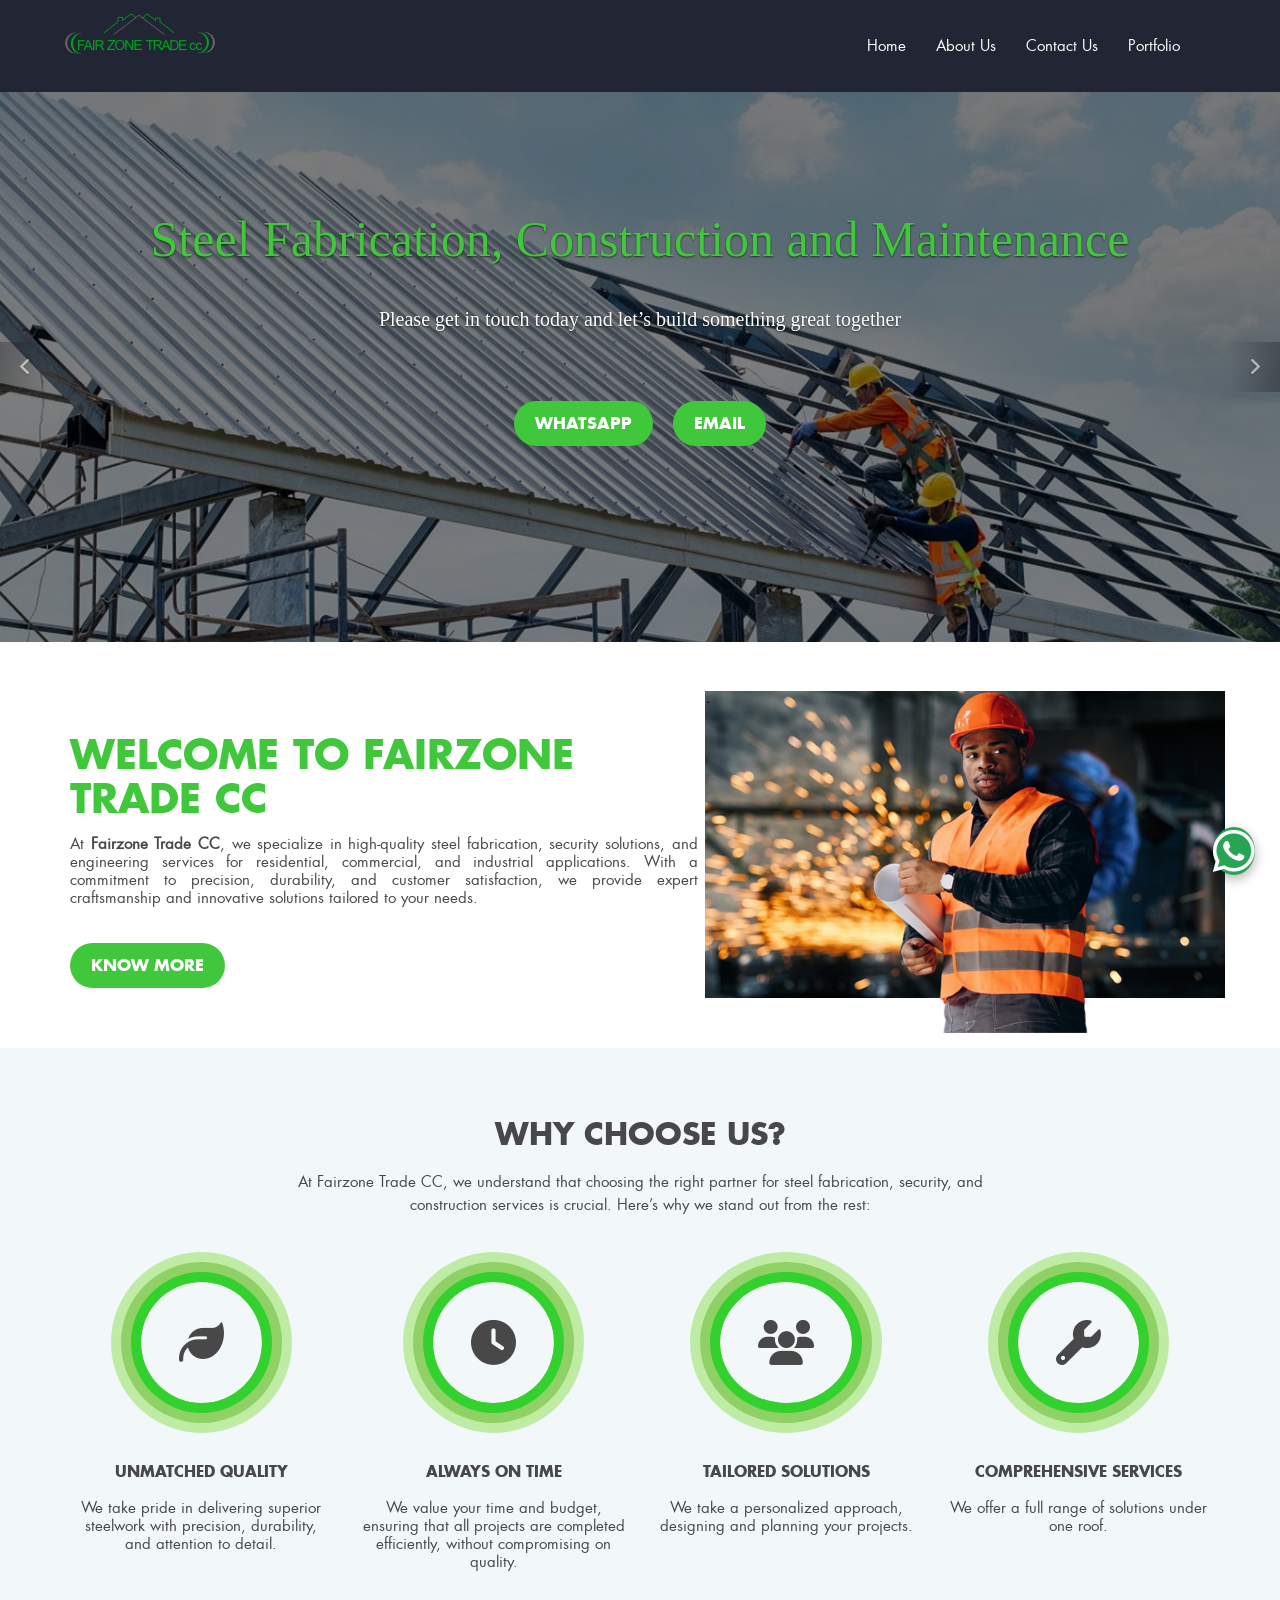
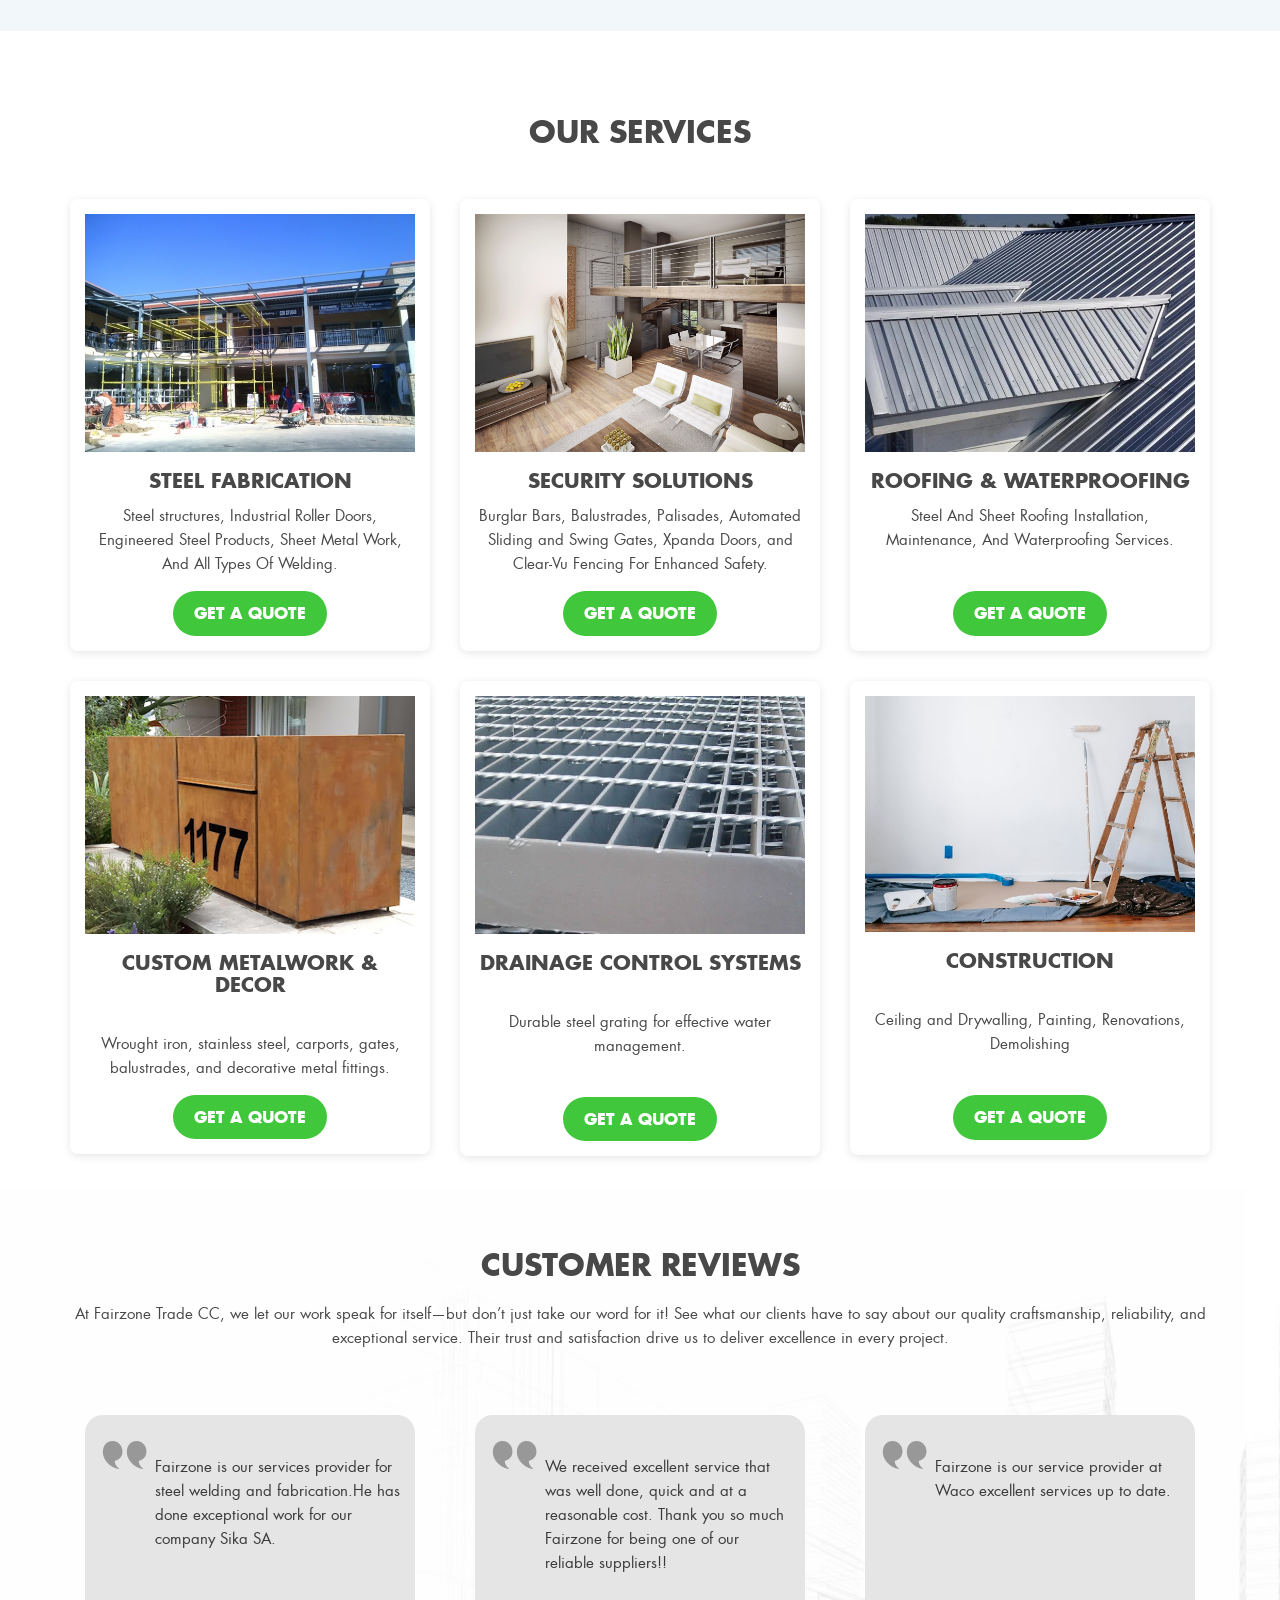
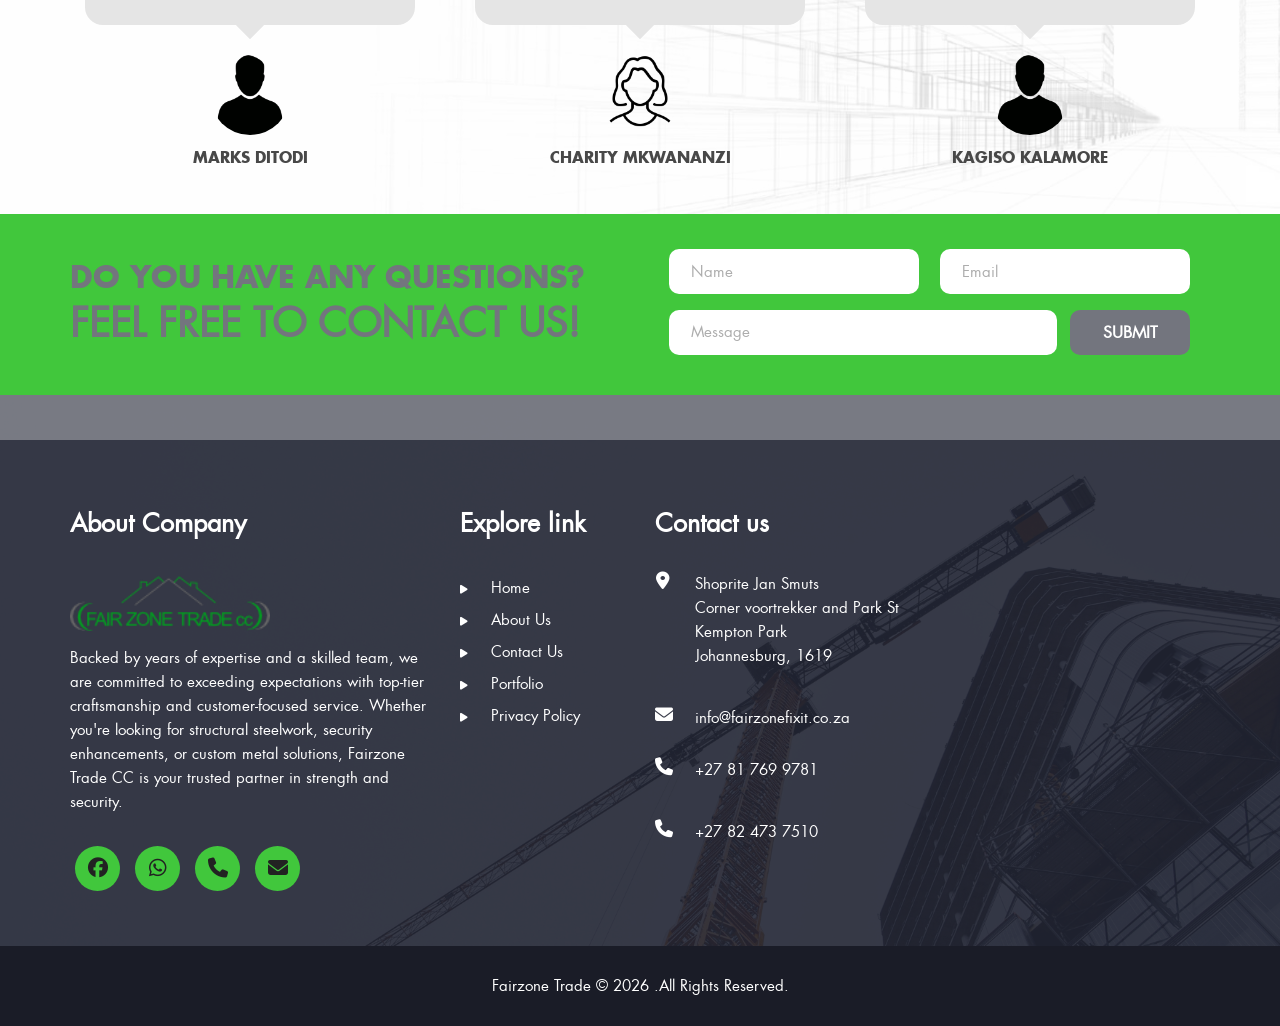
<file: index.html>
<!DOCTYPE html>
<!--[if IE 8]> <html lang="en" class="ie8"> <![endif]-->
<!--[if !IE]><!--> <html lang="en"> <!--<![endif]-->
    <head>
        <!-- Google tag (gtag.js) -->
        <script async src="https://www.googletagmanager.com/gtag/js?id=G-1426PDWDSW"></script>
        <script>
            window.dataLayer = window.dataLayer || [];
            function gtag(){dataLayer.push(arguments);}
            gtag('js', new Date());

            gtag('config', 'G-1426PDWDSW');
        </script>
        <meta charset="utf-8">
        <title>Fairzone Trade CC -- Home</title>
        <meta name="description" content="Fairzone Trade CC - Professional steel fabrication, security solutions, and construction services in Johannesburg. Expert metalwork, welding, and custom designs.">
        <meta name="keywords" content="steel fabrication, welding, security solutions, construction, gates, balustrades, Johannesburg">
        <!-- Mobile Specific Meta -->
        <meta name="viewport" content="width=device-width, initial-scale=1">
        <!-- Custom Fonts -->
        <link rel="stylesheet" href="custom-font/fonts.css" />
        <link rel="preload" as="font" href="custom-font/futuralt-book-webfont.woff" type="font/woff" crossorigin>
        <link rel="preload" as="font" href="custom-font/futuralt-bold-webfont.woff" type="font/woff" crossorigin>
        <!-- Bootstrap -->
        <link rel="stylesheet" href="css/bootstrap.min.css" />
        <!-- Font Awesome -->
        <link rel="stylesheet" href="https://cdnjs.cloudflare.com/ajax/libs/font-awesome/6.5.0/css/all.min.css">
        <!-- Bootsnav -->
        <link rel="stylesheet" href="css/bootsnav.css">
        <!-- Fancybox -->
        <link rel="stylesheet" type="text/css" href="css/jquery.fancybox.css?v=2.1.5" media="screen" />	
        <!-- Custom stylesheet -->
        <link rel="stylesheet" href="css/custom.css" />
        <!--[if lt IE 9]>
                <script src="http://html5shim.googlecode.com/svn/trunk/html5.js"></script>
        <![endif]-->
    </head>
    <body>

        <!-- Preloader -->

        <!-- <div id="loading">
            <div id="loading-center">
                <div id="loading-center-absolute">
                    <div class="object"></div>
                    <div class="object"></div>
                    <div class="object"></div>
                    <div class="object"></div>
                    <div class="object"></div>
                    <div class="object"></div>
                    <div class="object"></div>
                    <div class="object"></div>
                    <div class="object"></div>
                    <div class="object"></div>
                </div>
            </div>
        </div> -->

        <!--End off Preloader -->

        <!-- Header -->
        <header>

            <!-- Navbar -->
            <nav class="navbar bootsnav">

                <div class="container">
                    <!-- Header Navigation -->
                    <div class="navbar-header">
                        <button type="button" class="navbar-toggle" data-toggle="collapse" data-target="#navbar-menu">
                            <i class="fa fa-bars"></i>
                        </button>
                        <a class="navbar-brand" href=""><img class="logo" src="images/logo2.png" alt=""></a>
                    </div>
                    <!-- Navigation -->
                    <div class="collapse navbar-collapse" id="navbar-menu">
                        <ul class="nav navbar-nav menu">
                            <li><a href="">Home</a></li>                    
                            <li><a href="about.html">About Us</a></li>
                            <li><a href="contact.html">Contact Us</a></li>
                            <li><a href="portfolio.html">Portfolio</a></li>
                        </ul>
                    </div>
                </div>   
            </nav><!-- Navbar end -->
        </header><!-- Header end -->


        <section id="home" class="home">
            <!-- Carousel -->
            <div id="carousel" class="carousel slide" data-ride="carousel">
                <!-- Carousel-inner -->
                <div class="carousel-inner" role="listbox">
                    <div class="item active">
                        <img src="images/slider1.jpg" alt=".">
                        <div class="overlay">
                            <div class="carousel-caption">
                                <!-- <h3>We are Certified Engineers</h3> -->
                                <!-- <h1 class="carousel-h1">Fair Zone Trade</h1> -->
                                <!-- <h1 class="second_heading">Welding, Maintenance and Construction</h1> -->
                                <h3 class="carousel_tag">Steel Fabrication, Construction and Maintenance</h3>
                                <p>Please get in touch today and let’s build something great together</p>
                                <a  class="btn know_btn" href="https://wa.me/27817699781" target="_blank">WhatsApp</a>
                                <a  class="btn know_btn" href="mailto:info@fairzonefixit.co.za" target="_blank">Email</a>
                            </div>					
                        </div>
                    </div>
                    <div class="item">
                        <img src="images/slider2.jpg" alt="Construction">
                        <div class="overlay">
                            <div class="carousel-caption">
                                <!-- <h3>We are Certified Engineers</h3> -->
                                <!-- <h1>Fair Zone Trade</h1> -->
                                <h3 class="carousel_tag">Steel Fabrication, Construction and Maintenance</h3>
                                <p>Please get in touch today and let’s build something great together</p>
                                <a  class="btn know_btn" href="https://wa.me/27817699781" target="_blank">WhatsApp</a>
                                <a  class="btn know_btn" href="mailto:info@fairzonefixit.co.za" target="_blank">Email</a>
                            </div>					
                        </div>
                    </div>
                    <div class="item">
                        <img src="images/slider3.jpg" alt="Construction">
                        <div class="overlay">
                            <div class="carousel-caption">
                                <!-- <h3>We are Certified Engineers</h3> -->
                                <h3 class="carousel_tag">Steel Fabrication, Construction and Maintenance</h3>
                                <p>Please get in touch today and let’s build something great together</p>
                                <a  class="btn know_btn" href="https://wa.me/27817699781" target="_blank">WhatsApp</a>
                                <a  class="btn know_btn" href="mailto:info@fairzonefixit.co.za" target="_blank">Email Us</a>
                            </div>					
                        </div>
                    </div>
                </div><!-- Carousel-inner end -->



                <!-- Controls -->
                <a class="left carousel-control" href="#carousel" role="button" data-slide="prev">
                    <span class="fa fa-angle-left" aria-hidden="true"></span>
                    <span class="sr-only">Previous</span>
                </a>
                <a class="right carousel-control" href="#carousel" role="button" data-slide="next">
                    <span class="fa fa-angle-right" aria-hidden="true"></span>
                    <span class="sr-only">Next</span>
                </a>
            </div><!-- Carousel end-->

        </section>


        <!-- About -->
        <section id="about">
            <div class="container about_bg">
                <div class="row">
                    <div class="col-lg-7 col-md-6">
                        <div class="about_content">
                            <h2>Welcome to Fairzone Trade CC</h2>
                            <p>At <b>Fairzone Trade CC</b>, we specialize in high-quality steel fabrication,
                                security solutions, and engineering services for residential, commercial,
                                 and industrial applications. With a commitment to precision, durability, 
                                 and customer satisfaction, we provide expert craftsmanship and innovative
                                  solutions tailored to your needs. 
                            </p>
                            <a  class="btn know_btn" href="about.html">know more</a>
                        </div>
                    </div>
                    <div class="col-lg-3 col-md-6 col-lg-offset-1">
                        <div class="about_banner">
                            <img src="images/man.png" alt="Fairzone representative" loading="lazy" />
                        </div>
                    </div>
                </div>
            </div>
        </section><!-- About end -->

        <!-- Why us -->
        <section id="why_us">
            <div class="container text-center">
                <div class="row">
                    <div class="col-md-8 col-md-offset-2">
                        <div class="head_title">
                            <h2>WHY CHOOSE US?</h2>
                            <p>At Fairzone Trade CC, we understand that choosing the right partner for steel fabrication, security, and construction services is crucial. Here’s why we stand out from the rest:</p>

                        </div>
                    </div>
                </div>
                <div class="row">
                    <div class="col-md-3 col-sm-6">
                        <div class="why_us_item">
                            <span class="fa fa-leaf"></span>
                            <h4>Unmatched Quality</h4>
                            <p>We take pride in delivering superior steelwork with precision, durability, and attention to detail.</p>
                        </div>
                    </div>
                    <div class="col-md-3 col-sm-6">
                        <div class="why_us_item">
                            <span class="fa fa-clock"></span>
                            <h4>Always on time</h4>
                            <p>We value your time and budget, ensuring that all projects are completed efficiently, without compromising on quality.</p>
                        </div>
                    </div>
                    <div class="col-md-3 col-sm-6">
                        <div class="why_us_item">
                            <span class="fa fa-users"></span>
                            <h4>Tailored solutions</h4>
                            <p>We take a personalized approach, designing and planning your projects.</p>
                        </div>
                    </div>
                    <div class="col-md-3 col-sm-6">
                        <div class="why_us_item">
                            <span class="fa fa-wrench"></span>
                            <h4> Comprehensive Services </h4>
                            <p>We offer a full range of solutions under one roof.</p>
                        </div>
                    </div>
                </div>
            </div>
        </section><!-- Why us end -->

        <!-- Services -->
        <section id="services">
            <div class="container">
                <h2>OUR SERVICES</h2>
                <div class="row">
                    <div class="col-md-4">
                        <div class="service_item">
                            <img src="images/portifolio/ferndale1.jpg" alt="Our Services" loading="lazy" />
                            <h3>Steel Fabrication</h3>
                            <p>Steel structures, Industrial Roller Doors, Engineered Steel Products, Sheet Metal Work, And All Types Of Welding.</p>
                            <a href="https://wa.me/27817699781" target="_blank" class="btn know_btn">Get A Quote</a>
                        </div>
                    </div>
                    <div class="col-md-4">
                        <div class="service_item">
                            <img src="images/projects/ballustrades.jpg" alt="Our Services" loading="lazy" />
                            <h3>Security Solutions</h3>
                            <p>Burglar Bars, Balustrades, Palisades, Automated Sliding and Swing Gates, Xpanda Doors, and Clear-Vu Fencing For Enhanced Safety.</p>
                            <a href="https://wa.me/27817699781" target="_blank" class="btn know_btn">Get A Quote</a>
                        </div>
                    </div>
                    <div class="col-md-4">
                        <div class="service_item">
                            <img src="images/projects/ferndale2.jpg" alt="Our Services" loading="lazy" />
                            <h3>Roofing & Waterproofing</h3>
                            <p>Steel And Sheet Roofing Installation, Maintenance, And Waterproofing Services.</p>
                            <br><a href="https://wa.me/27817699781" target="_blank" class="btn know_btn">Get A Quote</a>
                        </div>
                    </div>

                    <div class="col-md-4">
                        <div class="service_item">
                            <img src="images/services/address.jpg" alt="Our Services" loading="lazy" />
                            <h3>Custom Metalwork & Decor</h3><br>
                            <p>Wrought iron, stainless steel, carports, gates, balustrades, and decorative metal fittings.</p>
                            <a href="https://wa.me/27817699781" target="_blank" class="btn know_btn">Get A Quote</a>
                        </div>
                    </div>

                    <div class="col-md-4">
                        <div class="service_item">
                            <img src="images/services/steel-grating.jpg" alt="Our Services" loading="lazy" />
                            <h3>Drainage Control Systems</h3><br>
                            <p>Durable steel grating for effective water management.</p><br>
                            <a href="https://wa.me/27817699781" target="_blank" class="btn know_btn">Get A Quote</a>
                        </div>
                    </div>
                    <div class="col-md-4">
                        <div class="service_item">
                            <img src="images/services/painting.jpg" alt="Our Services" loading="lazy" />
                            <h3>Construction</h3><br>
                            <p>Ceiling and Drywalling, Painting, Renovations, Demolishing</p><br>
                            <a href="https://wa.me/27817699781" target="_blank" class="btn know_btn">Get A Quote</a>
                        </div>
                    </div>

                </div>
            </div>
        </section><!-- Services end -->

    
        <!-- Testimonial -->
        <section id="testimonial">
            <div class="container text-center testimonial_area">
                <h2>Customer Reviews</h2>
                <p>At Fairzone Trade CC, we let our work speak for itself—but don’t just take our word for it! See what our clients have to say about our quality craftsmanship, reliability, and exceptional service. Their trust and satisfaction drive us to deliver excellence in every project.</p>

                <div class="row">
                    <div class="col-md-4">
                        <div class="testimonial_item">
                            <div class="testimonial_content text-left">
                                <p>Fairzone is our services provider for steel welding and fabrication.He has done exceptional work for our company Sika SA.</p><br>
                            </div>
                            <img src="images/male-user.png" alt="Testimonial" loading="lazy" />
                            <p class="worker_name">Marks Ditodi</p>
                        </div>
                    </div>
                    <div class="col-md-4">
                        <div class="testimonial_item">
                            <div class="testimonial_content">
                                <p>We received excellent service that was well done, quick and at a reasonable cost. Thank you so much Fairzone for being one of our reliable suppliers!!
                                </p>
                            </div>
                            <img src="images/woman.png" alt="Testimonial" loading="lazy" />
                            <p class="worker_name">Charity Mkwananzi</p>
                        </div>
                    </div>
                    <div class="col-md-4">
                        <div class="testimonial_item">
                            <div class="testimonial_content">
                                <p>Fairzone is our service provider at Waco excellent services up to date.</p><br><br><br>
                            </div>
                            <img src="images/male-user.png" alt="Testimonial" loading="lazy" />
                            <p class="worker_name">Kagiso Kalamore</p>
                        </div>
                    </div>
                </div>
            </div>
        </section><!-- Testimonial end -->

        <!-- Contact form -->
        <section id="contact_form">
            <div class="container">
                <div class="row">
                    <div class="col-md-6">
                        <h2>Do you have any questions?</h2>
                        <h2 class="second_heading">Feel free to contact us!</h2>
                    </div>
                    <form role="form" class="form-inline text-right col-md-6" >
                        <div class="form-group">
                            <input type="text" class="form-control" id="name" placeholder="Name">
                        </div>
                        <div class="form-group">
                            <input type="email" class="form-control" id="email" placeholder="Email">
                        </div>
                        <div class="form-group">
                            <textarea class="form-control" rows="5" id="msg" placeholder="Message"></textarea>
                        </div>
                        <button type="submit" class="btn submit_btn">Submit</button>
                    </form>				
                </div>
            </div>
        </section><!-- Contact form end -->

        <!-- Footer -->
        <footer>
            <!-- Footer top -->
            <div class="container footer_top">
                <div class="row">
                    <div class="col-lg-4 col-sm-7">
                        <div class="footer_item">
                            <h4>About Company</h4>
                            <img class="logo" src="images/logo2.png" alt="Construction" loading="lazy" />
                            <p>Backed by years of expertise and a skilled team, we are committed to exceeding expectations with top-tier craftsmanship and customer-focused service. Whether you're looking for structural steelwork, security enhancements, or custom metal solutions, Fairzone Trade CC is your trusted partner in strength and security.</p>

                            <ul class="list-inline footer_social_icon">
                                <li><a href="https://www.facebook.com/fairzoneweldings" target="_blank"><span class="fa-brands fa-facebook"></span></a></li>
                                <li><a href="https://wa.me/27817699781" target="_blank"><span class="fa-brands fa-whatsapp"></span></a></li>
                                <li><a href="tel:0824737510"><span class="fa fa-phone"></span></a></li>
                                <li><a href="mailto:info@fairzonefixit.co.za"><span class="fa fa-envelope"></span></a></li>
                                <!-- <li><a href=""><span class="fa fa-linkedin"></span></a></li> -->
                            </ul>
                        </div>
                    </div>
                    <div class="col-lg-2 col-sm-5">
                        <div class="footer_item">
                            <h4>Explore link</h4>
                            <ul class="list-unstyled footer_menu">
                                <li><a href="#"><span class="fa fa-play"></span> Home</a>
                                <li><a href="about.html"><span class="fa fa-play"></span> About Us</a>
                                <li><a href="contact.html"><span class="fa fa-play"></span> Contact Us</a>
                                <li><a href="portfolio.html"><span class="fa fa-play"></span> Portfolio</a>
                                <li><a href="privacypolicy.html"><span class="fa fa-play"></span> Privacy Policy</a>
                            </ul>
                        </div>
                    </div>

                    <div class="col-lg-3 col-sm-5">
                        <div class="footer_item">
                            <h4>Contact us</h4>
                            <ul class="list-unstyled footer_contact">
                                <li><span class="fa fa-location-dot"></span><p>Shoprite Jan Smuts <br>
                                      Corner voortrekker and Park St Kempton Park<br>
                                      Johannesburg, 1619</p></li>
                                <li><a href="mailto:info@fairzonefixit.co.za"><span class="fa fa-envelope"></span>info@fairzonefixit.co.za</a></li>
                                <li><a href="tel:0817699781"><span class="fa fa-phone"></span><p> +27 81 769 9781</p></a></li>
                                <li><a href="tel:0824737510"><span class="fa fa-phone"></span><p>+27 82 473 7510</p></a></li>
                            </ul>
                        </div>
                    </div>
                </div>
            </div><!-- Footer top end -->

            <!-- Footer bottom -->
            <div class="footer_bottom text-center">
                <p class="wow fadeInRight">
                    Fairzone Trade &copy;
                    <script>
                        document.write(new Date().getFullYear())
                    </script> .All Rights Reserved.
                </p>
            </div><!-- Footer bottom end -->
        </footer><!-- Footer end -->

        <!-- JavaScript -->
        <script src="js/jquery-1.12.1.min.js"></script>
        <script src="js/bootstrap.min.js"></script>

        <!-- Bootsnav js -->
        <script src="js/bootsnav.js"></script>

        <!-- JS Implementing Plugins -->
        <script src="js/isotope.js"></script>
        <script src="js/isotope-active.js"></script>
        <script src="js/jquery.fancybox.js?v=2.1.5"></script>

        <!-- <script src="js/jquery.scrollUp.min.js"></script> -->

        <script src="js/main.js"></script>

        <!-- Whatsapp Sticky Button-->
        <a href="https://wa.me/27817699781" class="whatsapp-float" target="_blank">
            <div class="tooltip-text">Contact us via WhatsApp</div>
                <div class="whatsapp-icon">
                    <i class="fab fa-whatsapp fa-2x"></i>
                </div>
        </a>
    </body>	
</html>
</file>
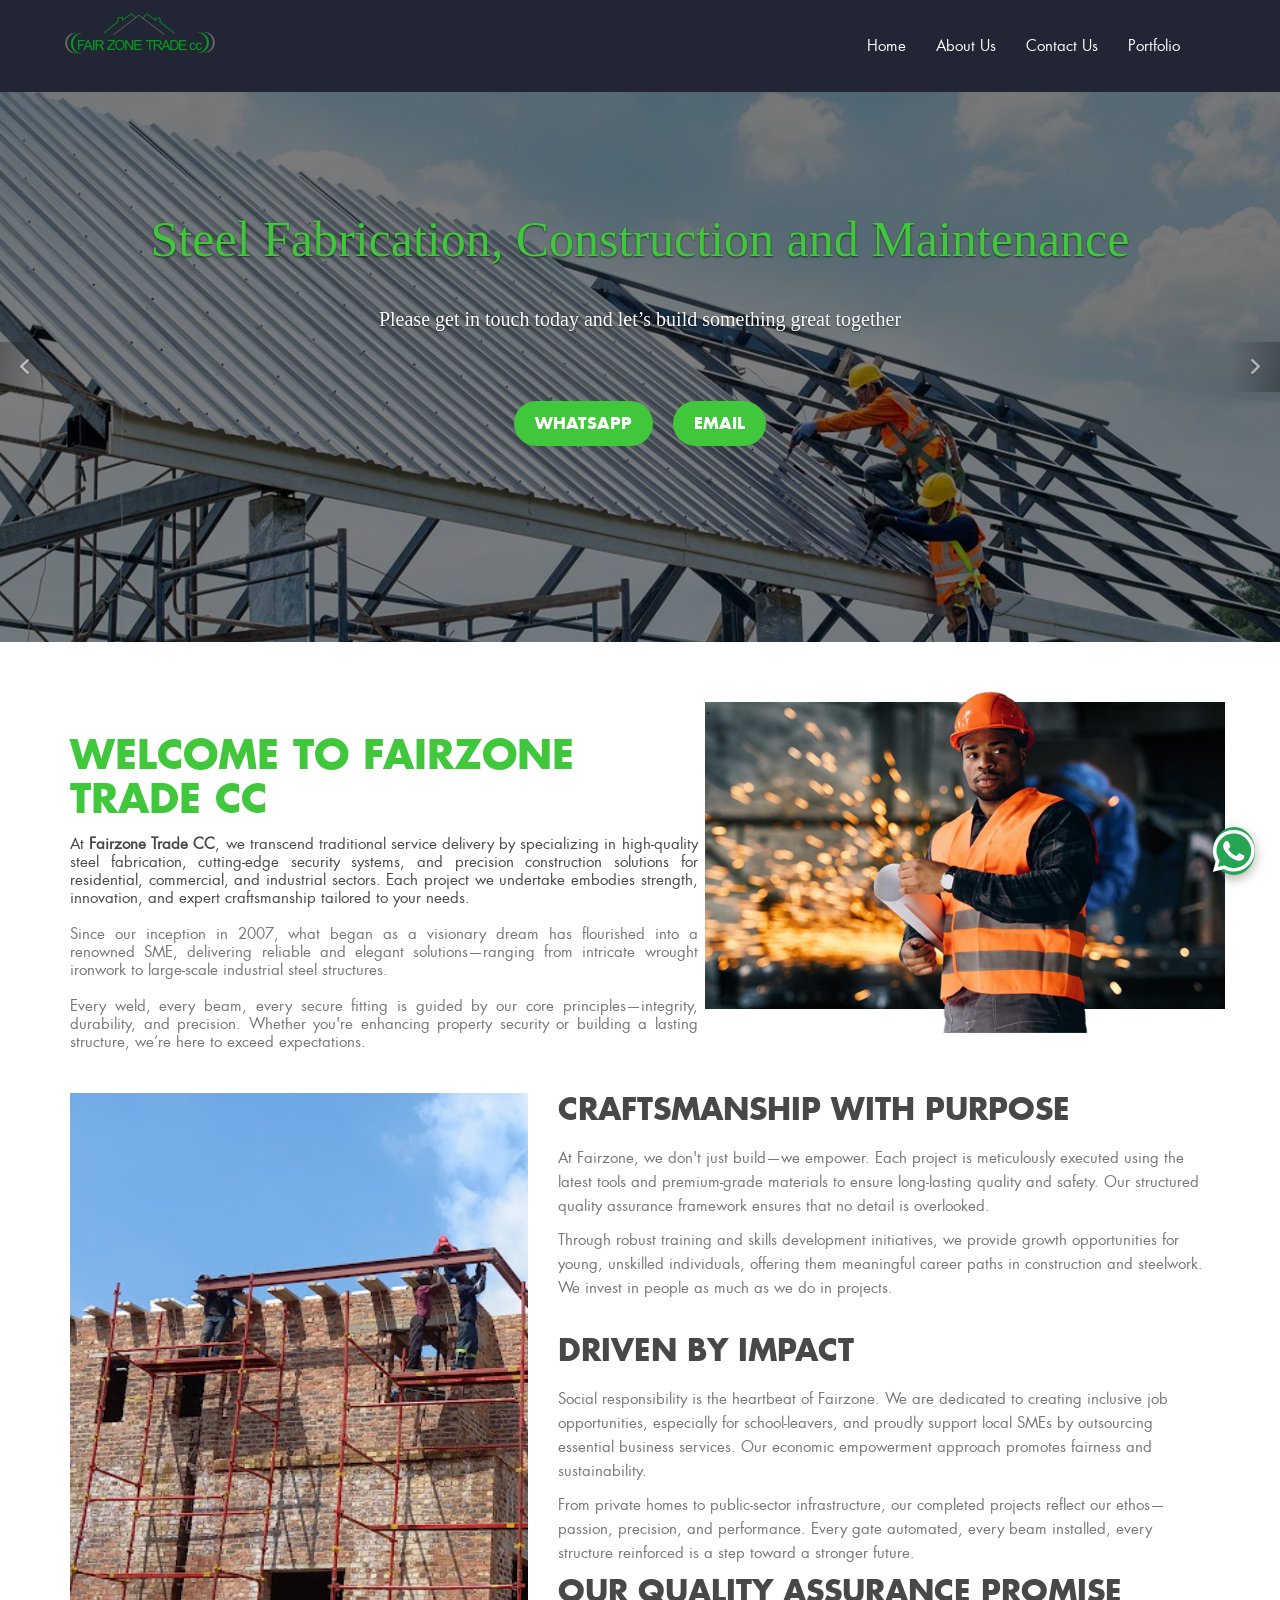
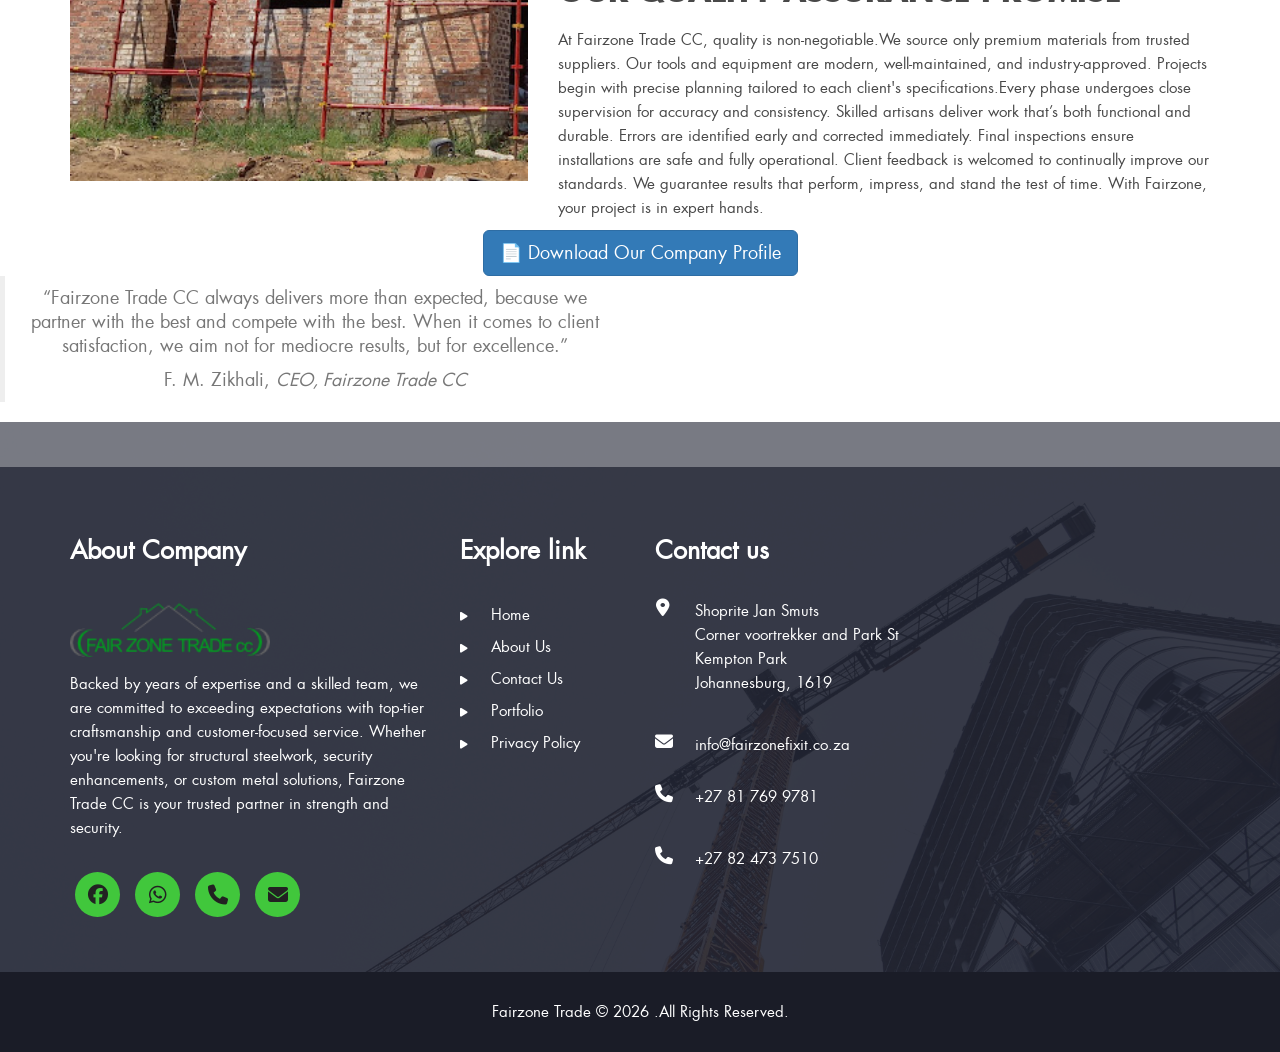
<file: about.html>
<!DOCTYPE html>
<!--[if IE 8]> <html lang="en" class="ie8"> <![endif]-->
<!--[if !IE]><!--> <html lang="en"> <!--<![endif]-->
    <head>
        <!-- Google tag (gtag.js) -->
        <script async src="https://www.googletagmanager.com/gtag/js?id=G-1426PDWDSW"></script>
        <script>
            window.dataLayer = window.dataLayer || [];
            function gtag(){dataLayer.push(arguments);}
            gtag('js', new Date());

            gtag('config', 'G-1426PDWDSW');
        </script>
        <meta charset="utf-8">
        <title>Fairzone Trade CC -- About Us</title>
        <meta name="description" content="Learn about Fairzone Trade CC - a leading provider of steel fabrication, security solutions, and construction services with years of expertise and commitment to quality.">
        <meta name="keywords" content="about fairzone, steel fabrication company, welding services, construction expertise">
        <!-- Mobile Specific Meta -->
         <meta name="viewport" content="width=device-width, initial-scale=1">
        <!-- Custom Fonts -->
        <link rel="stylesheet" href="custom-font/fonts.css" />
        <!-- Preload primary font to improve text rendering -->
        <link rel="preload" as="font" href="custom-font/futuralt-book-webfont.woff" type="font/woff" crossorigin>
        <link rel="preload" as="font" href="custom-font/futuralt-bold-webfont.woff" type="font/woff" crossorigin>
        <!-- Bootstrap -->
        <link rel="stylesheet" href="css/bootstrap.min.css" />
        <!-- Font Awesome -->
        <link rel="stylesheet" href="https://cdnjs.cloudflare.com/ajax/libs/font-awesome/6.5.0/css/all.min.css">
        <!-- Bootsnav -->
        <link rel="stylesheet" href="css/bootsnav.css">
        <!-- Fancybox -->
        <link rel="stylesheet" type="text/css" href="css/jquery.fancybox.css?v=2.1.5" media="screen" />	
        <!-- Custom stylesheet -->
        <link rel="stylesheet" href="css/custom.css" />
        <!--[if lt IE 9]>
                <script src="http://html5shim.googlecode.com/svn/trunk/html5.js"></script>
        <![endif]-->
    </head>
    <body>

        <!-- Preloader -->

        <!-- <div id="loading">
            <div id="loading-center">
                <div id="loading-center-absolute">
                    <div class="object"></div>
                    <div class="object"></div>
                    <div class="object"></div>
                    <div class="object"></div>
                    <div class="object"></div>
                    <div class="object"></div>
                    <div class="object"></div>
                    <div class="object"></div>
                    <div class="object"></div>
                    <div class="object"></div>
                </div>
            </div>
        </div> -->

        <!--End off Preloader -->

        <!-- Header -->
        <header>
            
            <!-- Navbar -->
            <nav class="navbar bootsnav">
               
                <div class="container">
                    
                    <!-- Header Navigation -->
                    <div class="navbar-header">
                        <button type="button" class="navbar-toggle" data-toggle="collapse" data-target="#navbar-menu">
                            <i class="fa fa-bars"></i>
                        </button>
                        <a class="navbar-brand" href=""><img class="logo" src="images/logo2.png" alt=""></a>
                    </div>
                    <!-- Navigation -->
                    <div class="collapse navbar-collapse" id="navbar-menu">
                        <ul class="nav navbar-nav menu">
                            <li><a href="index.html">Home</a></li>                    
                            <li><a href="#">About Us</a></li>
                            <li><a href="contact.html">Contact Us</a></li>
                            <li><a href="portfolio.html">Portfolio</a></li>
                        </ul>
                    </div>
                </div>   
            </nav><!-- Navbar end -->
        </header><!-- Header end -->


        <section id="home" class="home">
            <!-- Carousel -->
            <div id="carousel" class="carousel slide" data-ride="carousel">
                <!-- Carousel-inner -->
                <div class="carousel-inner" role="listbox">
                    <div class="item active">
                        <img src="images/slider1.jpg" alt="Construction">
                        <div class="overlay">
                            <div class="carousel-caption">
                                <h3 class="carousel_tag">Steel Fabrication, Construction and Maintenance</h3>
                                <p>Please get in touch today and let’s build something great together</p>
                                <a  class="btn know_btn" href="https://wa.me/27817699781" target="_blank">WhatsApp</a>
                                <a  class="btn know_btn" href="mailto:info@fairzonefixit.co.za" target="_blank">Email</a>
                            </div>					
                        </div>
                    </div>
                    <div class="item">
                        <img src="images/slider2.jpg" alt="Construction">
                        <div class="overlay">
                            <div class="carousel-caption">
                                <!-- <h3>We are Certified Engineers</h3> -->
                                <h3 class="carousel_tag">Steel Fabrication, Construction and Maintenance</h3>
                                <p>Please get in touch today and let’s build something great together</p>
                                <a  class="btn know_btn" href="https://wa.me/27817699781" target="_blank">WhatsApp</a>
                                <a  class="btn know_btn" href="mailto:info@fairzonefixit.co.za" target="_blank">Email</a>
                            </div>					
                        </div>
                    </div>
                    <div class="item">
                        <img src="images/slider3.jpg" alt="Construction">
                        <div class="overlay">
                            <div class="carousel-caption">
                                <!-- <h3>We are Certified Engineers</h3> -->
                                <h3 class="carousel_tag">Steel Fabrication, Construction and Maintenance</h3>
                                <p>Please get in touch today and let’s build something great together</p>
                                <a  class="btn know_btn" href="https://wa.me/27817699781" target="_blank">WhatsApp</a>
                                <a  class="btn know_btn" href="mailto:info@fairzonefixit.co.za" target="_blank">Email Us</a>
                            </div>					
                        </div>
                    </div>
                </div><!-- Carousel-inner end -->



                <!-- Controls -->
                <a class="left carousel-control" href="#carousel" role="button" data-slide="prev">
                    <span class="fa fa-angle-left" aria-hidden="true"></span>
                    <span class="sr-only">Previous</span>
                </a>
                <a class="right carousel-control" href="#carousel" role="button" data-slide="next">
                    <span class="fa fa-angle-right" aria-hidden="true"></span>
                    <span class="sr-only">Next</span>
                </a>
            </div><!-- Carousel end-->

        </section>

        <section id="about">
            <div class="container about_bg">
                <div class="row">
                    <div class="col-lg-7 col-md-6">
                        <div class="about_content">
                            <h2>Welcome to Fairzone Trade CC</h2>
                            <p>At <strong>Fairzone Trade CC</strong>, we transcend traditional service delivery by specializing in high-quality steel 
                            fabrication, cutting-edge security systems, and precision construction solutions for residential, commercial, and 
                            industrial sectors. Each project we undertake embodies strength, innovation, and expert craftsmanship tailored to your needs.
                            </p>
                            <p class="text-muted">
                                Since our inception in 2007, what began as a visionary dream has flourished into a renowned SME, delivering reliable and elegant solutions—ranging from intricate wrought ironwork to large-scale industrial steel structures.
                            </p>
                            <p class="text-muted">
                                Every weld, every beam, every secure fitting is guided by our core principles—integrity, durability, and precision. Whether you're enhancing property security or building a lasting structure, we’re here to exceed expectations.
                            </p>
                        </div>
                    </div>
                    <div class="col-lg-3 col-md-6 col-lg-offset-1">
                        <div class="about_banner">
                            <img src="images/man.png" alt="Fairzone representative" loading="lazy" />
                        </div>
                    </div>
                </div>
            </div>
        </section>
        <br>
        <div class="container py-5">
            <div class="row">
                <div class="col-lg-5 col-md-6" >
                    <div class="about_banner">
                        <img src="images/about1.jpg"  alt="Welding and Fabrication" loading="lazy">
                    </div>
                </div>
                <div class="col-lg-7 col-md-6">
                    <div class = "about_content1">

                        <!-- Craftsmanship with Purpose -->

                        <h2>Craftsmanship with Purpose</h2>
                            <p class="text-muted">
                                At Fairzone, we don't just build—we empower. Each project is meticulously executed using the latest tools and premium-grade materials to ensure long-lasting quality and safety. Our structured quality assurance framework ensures that no detail is overlooked.
                            </p>
                            <p class="text-muted">
                                Through robust training and skills development initiatives, we provide growth opportunities for young, unskilled individuals, offering them meaningful career paths in construction and steelwork. We invest in people as much as we do in projects.
                            </p>
                            <br>
                        
                        <!-- Driven by Impact -->
                        <h2 class="fw-semibold mb-4">Driven by Impact</h2>
                            <p class="text-muted">
                                Social responsibility is the heartbeat of Fairzone. We are dedicated to creating inclusive job opportunities, especially for school-leavers, and proudly support local SMEs by outsourcing essential business services. Our economic empowerment approach promotes fairness and sustainability.
                            </p>
                            <p class="text-muted">
                                From private homes to public-sector infrastructure, our completed projects reflect our ethos—passion, precision, and performance. Every gate automated, every beam installed, every structure reinforced is a step toward a stronger future.
                            </p>
                        
                        <!-- Quality Assurance -->
                        <h2>Our Quality Assurance Promise</h2>
                            <p>
                                At Fairzone Trade CC, quality is non-negotiable.We source only premium materials from trusted suppliers.
                                Our tools and equipment are modern, well-maintained, and industry-approved.
                                Projects begin with precise planning tailored to each client's specifications.Every phase undergoes close supervision for accuracy and consistency.
                                Skilled artisans deliver work that’s both functional and durable. Errors are identified early and corrected immediately.
                                Final inspections ensure installations are safe and fully operational. Client feedback is welcomed to continually improve our standards.
                                We guarantee results that perform, impress, and stand the test of time. With Fairzone, your project is in expert hands.
                            </p>
                        </div>
                    </div>       
                </div>
            </div>

        </div>

        <!-- Download Company Profile -->
        <div class="text-center mt-5">
            <a href="media/Company-Profile-of-Fair-Zone.pdf" class="btn btn-primary btn-lg shadow" download>
              📄 Download Our Company Profile
            </a>
          </div>
           
        <!-- CEO's Word -->
            <div class="row">
              <div class="col-md-6">
                <blockquote class="blockquote text-center border-start border-4 ps-4 text-muted">
                  <p class="mb-4 fst-italic">
                    “Fairzone Trade CC always delivers more than expected, because we partner with the best and compete with the best. When it comes to client satisfaction, we aim not for mediocre results, but for excellence.”
                  </p>
                  F. M. Zikhali, <cite title="Source Title">CEO, Fairzone Trade CC</cite>
                </blockquote>
              </div>
            </div>
          </div>

        <!-- End of CEO's Word -->
        
        <!-- Footer -->
        <footer>
            <!-- Footer top -->
            <div class="container footer_top">
                <div class="row">
                    <div class="col-lg-4 col-sm-7">
                        <div class="footer_item">
                            <h4>About Company</h4>
                            <img class="logo" src="images/logo2.png" alt="Construction" loading="lazy" />
                            <p>Backed by years of expertise and a skilled team, we are committed to exceeding expectations with top-tier craftsmanship and customer-focused service. Whether you're looking for structural steelwork, security enhancements, or custom metal solutions, Fairzone Trade CC is your trusted partner in strength and security.</p>

                            <ul class="list-inline footer_social_icon">
                                <li><a href="https://www.facebook.com/fairzoneweldings" target="_blank"><span class="fa-brands fa-facebook"></span></a></li>
                                <li><a href="https://wa.me/27817699781" target="_blank"><span class="fa-brands fa-whatsapp"></span></a></li>
                                <li><a href="tel:0824737510"><span class="fa fa-phone"></span></a></li>
                                <li><a href="mailto:info@fairzonefixit.co.za"><span class="fa fa-envelope"></span></a></li>
                                <!-- <li><a href=""><span class="fa fa-linkedin"></span></a></li> -->
                            </ul>
                        </div>
                    </div>
                    <div class="col-lg-2 col-sm-5">
                        <div class="footer_item">
                            <h4>Explore link</h4>
                            <ul class="list-unstyled footer_menu">
                                <li><a href="index.html"><span class="fa fa-play"></span> Home</a>
                                <li><a href="#"><span class="fa fa-play"></span> About Us</a>
                                <li><a href="contact.html"><span class="fa fa-play"></span> Contact Us</a>
                                <li><a href="portfolio.html"><span class="fa fa-play"></span> Portfolio</a>
                                <li><a href="privacypolicy.html"><span class="fa fa-play"></span> Privacy Policy</a>
                            </ul>
                        </div>
                    </div>

                    <div class="col-lg-3 col-sm-5">
                        <div class="footer_item">
                            <h4>Contact us</h4>
                            <ul class="list-unstyled footer_contact">
                                <li><span class="fa fa-location-dot"></span><p>Shoprite Jan Smuts <br>
                                      Corner voortrekker and Park St Kempton Park<br>
                                      Johannesburg, 1619</p></li>
                                <li><a href="mailto:info@fairzonefixit.co.za"><span class="fa fa-envelope"></span>info@fairzonefixit.co.za</a></li>
                                <li><a href="tel:0817699781"><span class="fa fa-phone"></span><p> +27 81 769 9781</p></a></li>
                                <li><a href="tel:0824737510"><span class="fa fa-phone"></span><p>+27 82 473 7510</p></a></li>
                            </ul>
                        </div>
                    </div>
                </div>
            </div><!-- Footer top end -->

            <!-- Footer bottom -->
            <div class="footer_bottom text-center">
                <p class="wow fadeInRight">
                    Fairzone Trade &copy;
                    <script>
                        document.write(new Date().getFullYear())
                    </script> .All Rights Reserved.
                </p>
            </div><!-- Footer bottom end -->
        </footer><!-- Footer end -->

        <!-- JavaScript -->
        <script defer src="js/jquery-1.12.1.min.js"></script>
        <script defer src="js/bootstrap.min.js"></script>

        <!-- Bootsnav js -->
        <script defer src="js/bootsnav.js"></script>

        <!-- JS Implementing Plugins -->
        <script defer src="js/isotope.js"></script>
        <script defer src="js/isotope-active.js"></script>
        <script defer src="js/jquery.fancybox.js?v=2.1.5"></script>

        <!-- <script src="js/jquery.scrollUp.min.js"></script> -->

        <script defer src="js/main.js"></script>

        <!-- Whatsapp Sticky Button-->
        <a href="https://wa.me/27817699781" class="whatsapp-float" target="_blank">
            <div class="tooltip-text">Contact us via WhatsApp</div>
                <div class="whatsapp-icon">
                    <i class="fab fa-whatsapp fa-2x"></i>
                </div>
        </a>
    </body>	
</html>
</file>
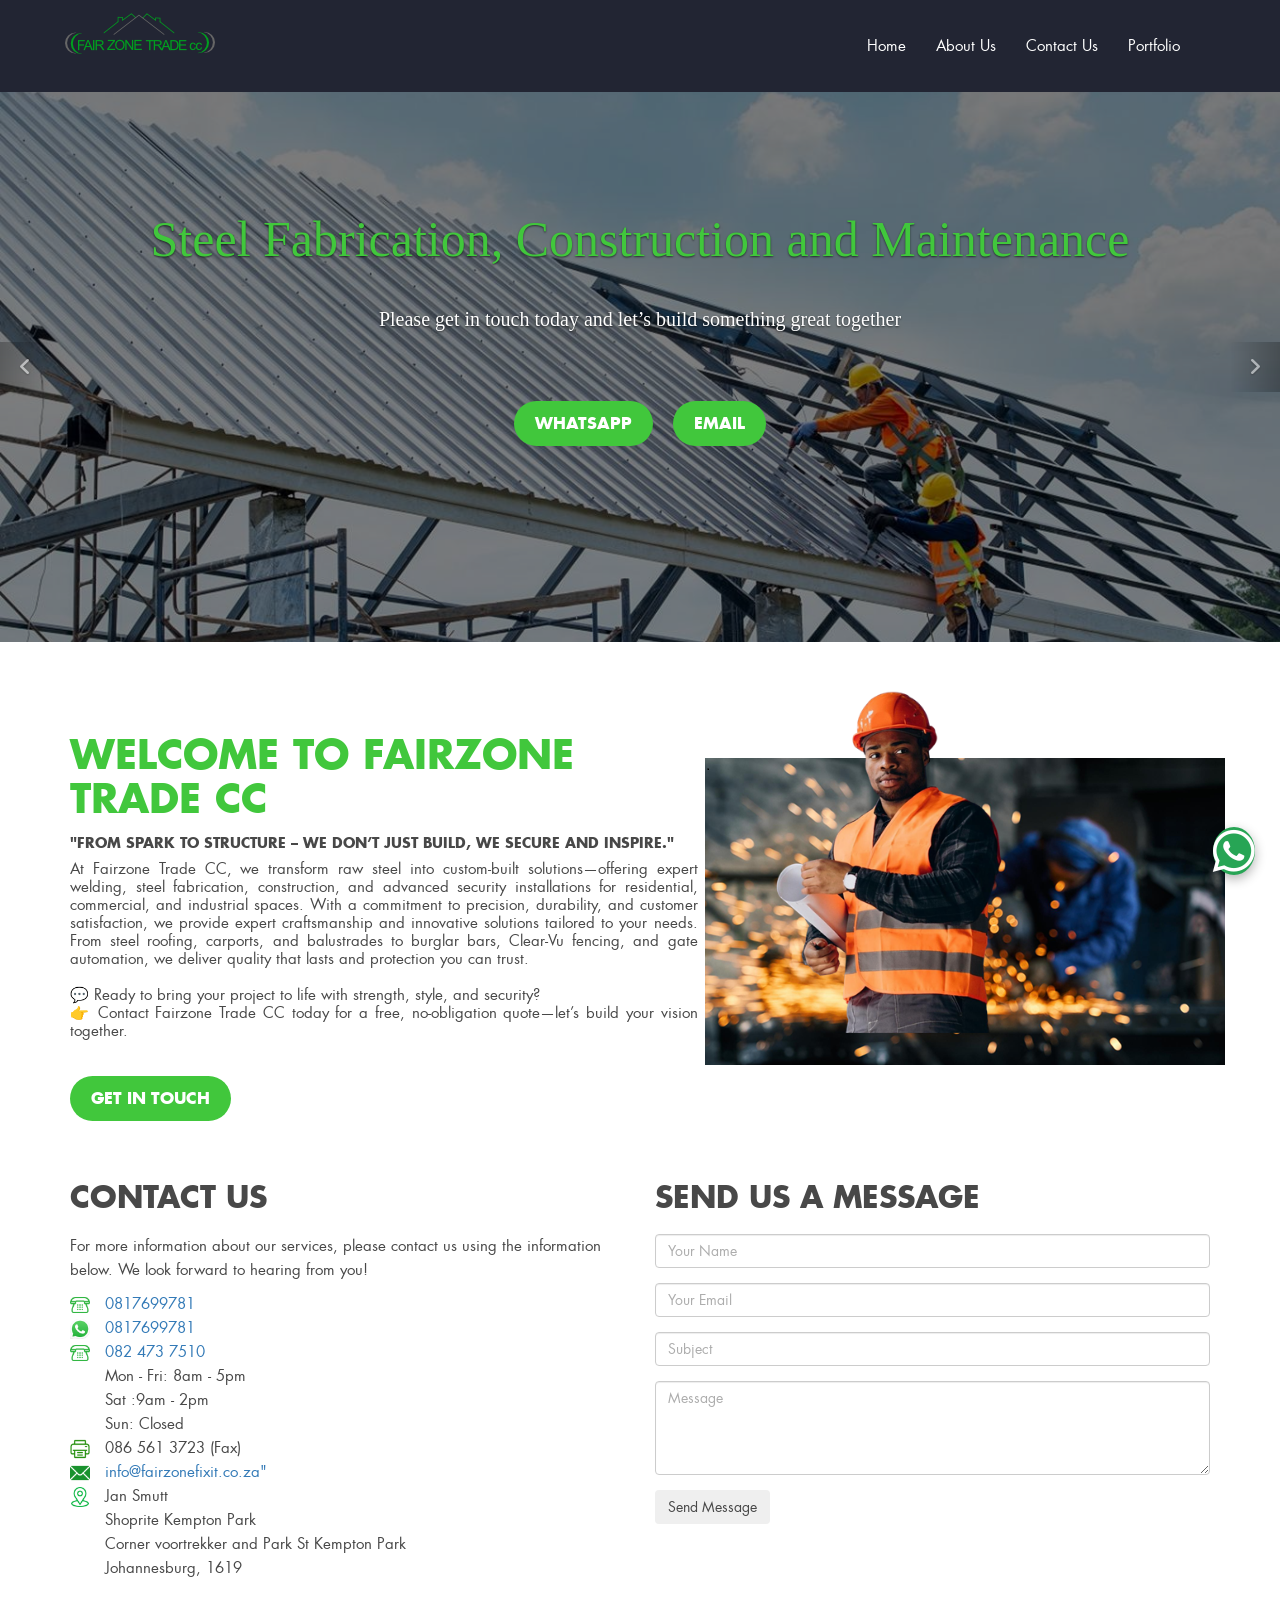
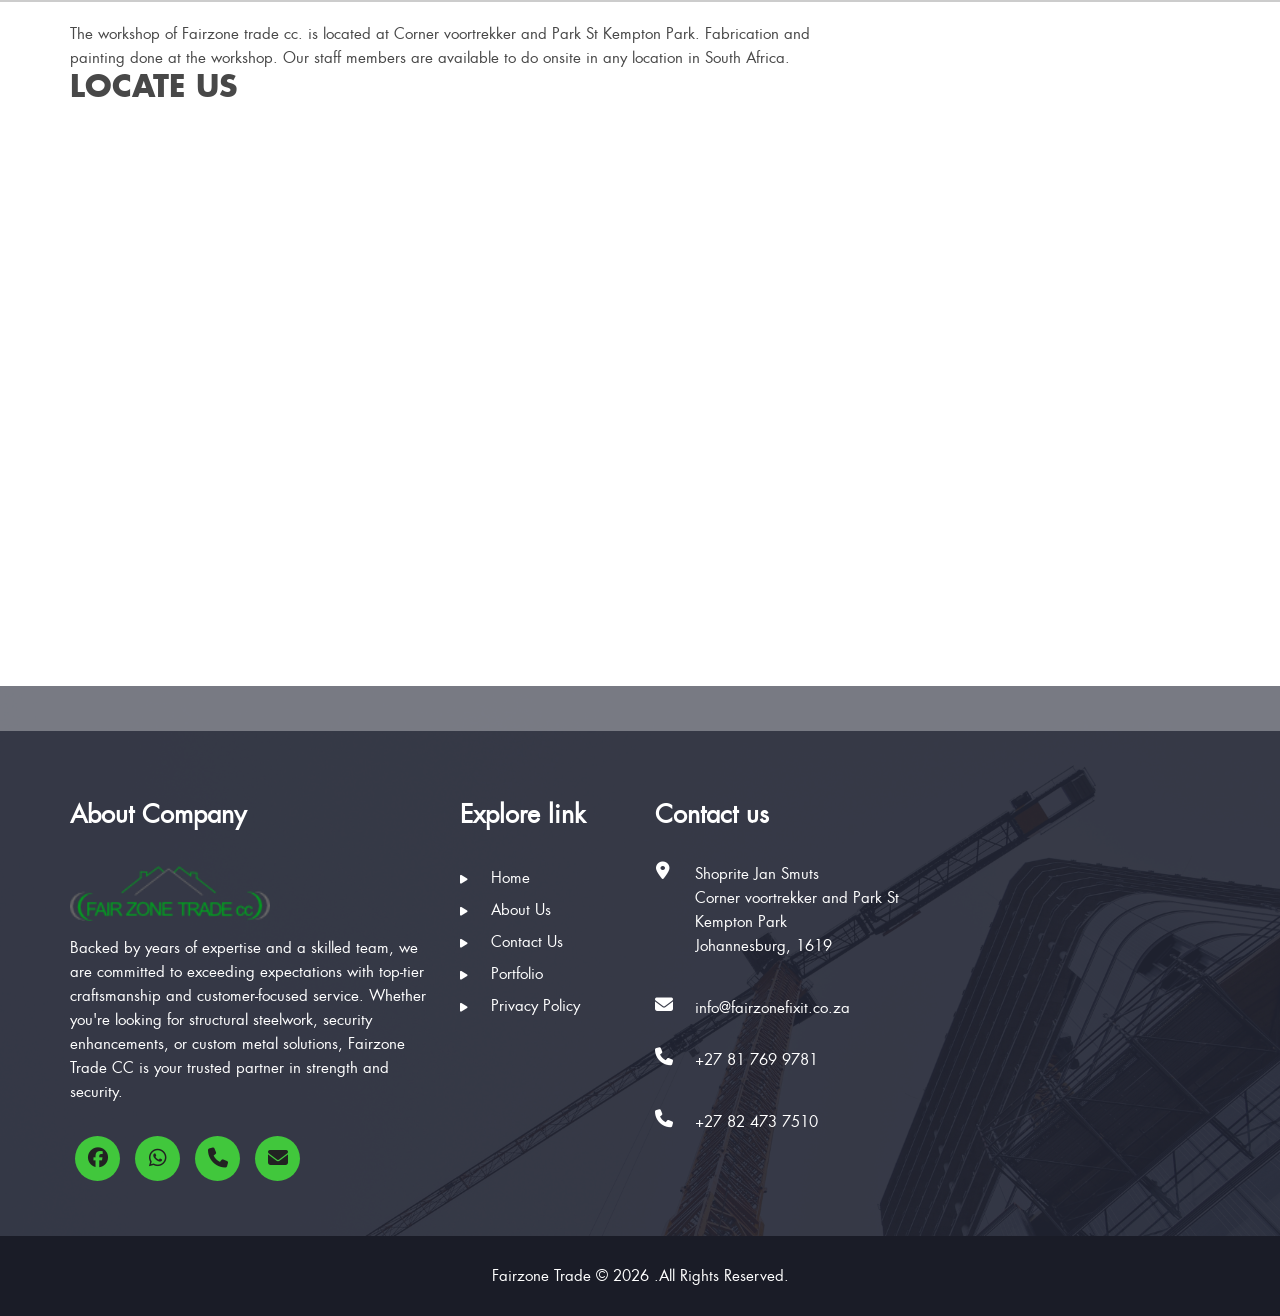
<file: contact.html>
<!DOCTYPE html>
<!--[if IE 8]> <html lang="en" class="ie8"> <![endif]-->
<!--[if !IE]><!--> <html lang="en"> <!--<![endif]-->
    <head>
        <!-- Google tag (gtag.js) -->
        <script async src="https://www.googletagmanager.com/gtag/js?id=G-1426PDWDSW"></script>
        <script>
            window.dataLayer = window.dataLayer || [];
            function gtag(){dataLayer.push(arguments);}
            gtag('js', new Date());

            gtag('config', 'G-1426PDWDSW');
        </script>
        <meta charset="utf-8">
        <title>Fairzone Trade CC -- Contact Us</title>
        <meta name="description" content="Contact Fairzone Trade CC for steel fabrication quotes, security solutions, and construction services. Reach us via WhatsApp, email, or phone in Johannesburg.">
        <meta name="keywords" content="contact fairzone, get quote, steel fabrication, construction services">
        <!-- Mobile Specific Meta -->
        <meta name="viewport" content="width=device-width, initial-scale=1">
        <!-- Custom Fonts -->
        <link rel="stylesheet" href="custom-font/fonts.css" />
        <link rel="preload" as="font" href="custom-font/futuralt-book-webfont.woff" type="font/woff" crossorigin>
        <link rel="preload" as="font" href="custom-font/futuralt-bold-webfont.woff" type="font/woff" crossorigin>
        <!-- Bootstrap -->
        <link rel="stylesheet" href="css/bootstrap.min.css" />
        <!-- Font Awesome -->
        <link rel="stylesheet" href="https://cdnjs.cloudflare.com/ajax/libs/font-awesome/6.5.0/css/all.min.css">
        <!-- Bootsnav -->
        <link rel="stylesheet" href="css/bootsnav.css">
        <!-- Fancybox -->
        <link rel="stylesheet" type="text/css" href="css/jquery.fancybox.css?v=2.1.5" media="screen" />	
        <!-- Custom stylesheet -->
        <link rel="stylesheet" href="css/custom.css" />
        <!--[if lt IE 9]>
                <script src="http://html5shim.googlecode.com/svn/trunk/html5.js"></script>
        <![endif]-->
    </head>
    <body>

        <!-- Header -->
        <header>

            <!-- Navbar -->
            <nav class="navbar bootsnav">
                <div class="container">
                    <!-- Header Navigation -->
                    <div class="navbar-header">
                        <button type="button" class="navbar-toggle" data-toggle="collapse" data-target="#navbar-menu">
                            <i class="fa fa-bars"></i>
                        </button>
                        <a class="navbar-brand" href=""><img class="logo" src="images/logo2.png" alt=""></a>
                    </div>
                    <!-- Navigation -->
                    <div class="collapse navbar-collapse" id="navbar-menu">
                        <ul class="nav navbar-nav menu">
                            <li><a href="index.html">Home</a></li>                    
                            <li><a href="about.html">About Us</a></li>
                            <li><a href="#">Contact Us</a></li>
                            <li><a href="portfolio.html">Portfolio</a></li>
                        </ul>
                    </div>
                </div>   
            </nav><!-- Navbar end -->
        </header><!-- Header end -->

        <section id="home" class="home">
            <!-- Carousel -->
            <div id="carousel" class="carousel slide" data-ride="carousel">
                <!-- Carousel-inner -->
                <div class="carousel-inner" role="listbox">
                    <div class="item active">
                        <img src="images/slider1.jpg" alt="Construction">
                        <div class="overlay">
                            <div class="carousel-caption">
                                <!-- <h3>We are Certified Engineers</h3> -->
                                <h3 class="carousel_tag">Steel Fabrication, Construction and Maintenance</h3>
                                <p>Please get in touch today and let’s build something great together</p>
                                <a  class="btn know_btn" href="https://wa.me/27817699781" target="_blank">WhatsApp</a>
                                <a  class="btn know_btn" href="mailto:info@fairzonefixit.co.za" target="_blank">Email</a>
                            </div>					
                        </div>
                    </div>
                    <div class="item">
                        <img src="images/slider2.jpg" alt="Construction">
                        <div class="overlay">
                            <div class="carousel-caption">
                                <!-- <h3>We are Certified Engineers</h3> -->
                                <h3 class="carousel_tag">Steel Fabrication, Construction and Maintenance</h3>
                                <p>Please get in touch today and let’s build something great together</p>
                                <a  class="btn know_btn" href="https://wa.me/27817699781" target="_blank">WhatsApp</a>
                                <a  class="btn know_btn" href="mailto:info@fairzonefixit.co.za" target="_blank">Email</a>
                            </div>					
                        </div>
                    </div>
                    <div class="item">
                        <img src="images/slider3.jpg" alt="Construction">
                        <div class="overlay">
                            <div class="carousel-caption">
                                <!-- <h3>We are Certified Engineers</h3> -->
                                <h3 class="carousel_tag">Steel Fabrication, Construction and Maintenance</h3>
                                <p>Please get in touch today and let’s build something great together</p>
                                <a  class="btn know_btn" href="https://wa.me/27817699781" target="_blank">WhatsApp</a>
                                <a  class="btn know_btn" href="mailto:info@fairzonefixit.co.za" target="_blank">Email Us</a>
                            </div>					
                        </div>
                    </div>
                </div><!-- Carousel-inner end -->



                <!-- Controls -->
                <a class="left carousel-control" href="#carousel" role="button" data-slide="prev">
                    <span class="fa fa-angle-left" aria-hidden="true"></span>
                    <span class="sr-only">Previous</span>
                </a>
                <a class="right carousel-control" href="#carousel" role="button" data-slide="next">
                    <span class="fa fa-angle-right" aria-hidden="true"></span>
                    <span class="sr-only">Next</span>
                </a>
            </div><!-- Carousel end-->

        </section>

        <!-- About -->
        <section id="about">
            <div class="container about_bg">
                <div class="row">
                    <div class="col-lg-7 col-md-6">
                        <div class="about_content">
                            <h2>Welcome to Fairzone Trade CC</h2>
                            <h5>"From Spark to Structure – We Don’t Just Build, We Secure and Inspire."</h5>
                            <p>
                                At Fairzone Trade CC, we transform raw steel into custom-built solutions—offering expert welding, steel fabrication, construction, and advanced security installations for residential, commercial, and industrial spaces.
                                
                                With a commitment to precision, durability, and customer satisfaction, we provide expert craftsmanship and innovative solutions tailored to your needs. From steel roofing, carports, and balustrades to burglar bars, Clear-Vu fencing, and gate automation, we deliver quality that lasts and protection you can trust.
                            <br>  
                            <br>💬 Ready to bring your project to life with strength, style, and security?
                            <br>  👉 Contact Fairzone Trade CC today for a free, no-obligation quote—let’s build your vision together.
                            </p>
                            <a  class="btn know_btn">Get in Touch</a>
                        </div>
                    </div>
                    <div class="col-lg-3 col-md-6 ">
                        <div class="about_banner">
                            <img src="images/man.png" alt="Fairzone representative" loading="lazy" />
                        </div>
                    </div>
                </div>
            </div>
        </section><!-- About end -->
 
        <!-- Contact -->
        <section id="contact">
            <div class="container">
                <div class="row">
                    <div class="col-md-6">
                        <div class="contact_title">
                            <h2>Contact Us</h2>
                            <p>For more information about our services, please contact us using the information below. We look forward to hearing from you!</p>
                            <table style="width: 100%;" border="0" cellspacing="3" cellpadding="2" align="center">
                                <tbody>
                                <tr>
                                    <td valign="top"><strong><img style="width: 20px; height: 20px;" alt="Telephone" src="images/favicon/phone.png" /></strong></td>
                                    <td valign="top"><a href="tel:+27817699781">0817699781</a></td>
                                </tr>
                                <tr>
                                    <td valign="top"></td>
                                    <td valign="top"></td>
                                </tr>
                                <tr>
                                    <td valign="top"><strong><img style="width: 20px; height: 20px;" alt="WhatsApp" src="images/favicon/whatsapp.png" /></a></strong></td>
                                    <td valign="top"><a href="https://wa.me/27817699781" target="_blank">0817699781</a></td>
                                </tr>
                                <tr>
                                    <td valign="top"><strong><img style="width: 20px; height: 20px;" alt="Mobile" src="images/favicon/phone.png" /></strong></td>
                                    <td valign="top"><a href="tel:0824737510">082 473 7510</a><br>
                                        Mon - Fri: 8am - 5pm<br>
                                        Sat :9am - 2pm<br>
                                        Sun: Closed
                                    </td>
                                </tr>
                                <tr>
                                    <td valign="top"></td>
                                    <td valign="top"></td>
                                </tr>
                                <tr>
                                    <td valign="top"><strong><img style="width: 20px; height: 20px;" alt="Fax" src="images/favicon/printer.png" /></strong></td>
                                    <td valign="top">086 561 3723 (Fax)</td>
                                </tr>
                                <tr>
                                    <td valign="top"></td>
                                    <td valign="top"></td>
                                </tr>
                                <tr>
                                    <td valign="top"><strong><img style="width: 20px; height: 20px;" alt="Email" src="images/favicon/mail.png" /></strong></td>
                                    <td valign="top"><a href="mailto:info@fairzonefixit.co.za">info@fairzonefixit.co.za"</a></td>
                                </tr>
                                <tr>
                                    <td valign="top"></td>
                                    <td valign="top"></td>
                                </tr>
                                <tr>
                                    <td valign="top"><strong><img style="width: 20px; height: 20px;" alt="Physical Address" src="images/favicon/location-1.png" /></strong></td>
                                    <td valign="top">Jan Smutt</td>
                                </tr>
                                <tr>
                                    <td valign="top"></td>
                                    <td valign="top">Shoprite Kempton Park</td>
                                </tr>
                                <tr>
                                    <td valign="top"></td>
                                    <td valign="top">Corner voortrekker and Park St Kempton Park</td>
                                </tr>
                                <tr>
                                    <td valign="top"></td>
                                    <td valign="top">Johannesburg, 1619</td>
                                </tr>
                                </tbody>
                            </table>
                        </div>
                    </div>
                    <div class="col-md-6">
                        <div class="contact_form">
                            <h2>Send us a message</h2>
                            <form id="contact-form" method="post" action="contact.php">
                                <div class="form-group">
                                    <input type="text" name="name" class="form-control" placeholder="Your Name" required style="margin-bottom: 15px;">
                                    <input type="email" name="email" class="form-control" placeholder="Your Email" required style="margin-bottom: 15px;">
                                    <input type="text" name="subject" class="form-control" placeholder="Subject" required style="margin-bottom: 15px;">
                                    <textarea name="message" class="form-control" placeholder="Message" rows="4" required style="margin-bottom: 15px;"></textarea>
                                    <button type="submit" class="btn submit_btn">Send Message</button>
                                </div>
                            </form>
                        </div>
                    </div>
                </div>
            </div>
        </section><!-- Contact end -->
        


<hr style="width: 100%; border-width: 1px; border-style: solid; border-color: #CCCCCC; color: #ffffff;" noshade="noshade" width="100%" />

<section>
    <div class="container">
        <div class = "row">
            <div class="col-lg-8">
                The workshop of Fairzone trade cc. is located at Corner voortrekker and Park St Kempton Park. Fabrication and painting done at the workshop. Our staff members are available to do onsite in any location in South Africa.
                <h2>Locate Us</h2>
                <div style="position: relative; width: 100%; padding-bottom: 75%;">
                    <iframe style="border: 0; position: absolute; top: 0; left: 0; width: 100%; height: 100%;" src="https://www.google.com/maps/embed?pb=!1m18!1m12!1m3!1d3582.72648259559!2d28.233823275079665!3d-26.107845760055913!2m3!1f0!2f0!3f0!3m2!1i1024!2i768!4f13.1!3m3!1m2!1s0x1e950bed9e494cc1%3A0xcc370f6d4ca185b1!2sFair%20zone%20trade%20cc!5e0!3m2!1sen!2sza!4v1738609735446!5m2!1sen!2sza" allowfullscreen="" frameborder="0"></iframe>
                </div>
            </div>

        </div>
    </div>

</section>
<!-- Footer -->
<footer>
    <!-- Footer top -->
    <div class="container footer_top">
        <div class="row">
            <div class="col-lg-4 col-sm-7">
                <div class="footer_item">
                    <h4>About Company</h4>
                    <img class="logo" src="images/logo2.png" alt="Construction" />
                    <p>Backed by years of expertise and a skilled team, we are committed to exceeding expectations with top-tier craftsmanship and customer-focused service. Whether you're looking for structural steelwork, security enhancements, or custom metal solutions, Fairzone Trade CC is your trusted partner in strength and security.</p>

                    <ul class="list-inline footer_social_icon">
                        <li><a href="https://www.facebook.com/fairzoneweldings" target="_blank"><span class="fa-brands fa-facebook"></span></a></li>
                        <li><a href="https://wa.me/27817699781" target="_blank"><span class="fa-brands fa-whatsapp"></span></a></li>
                        <li><a href="tel:0824737510"><span class="fa fa-phone"></span></a></li>
                        <li><a href="mailto:info@fairzonefixit.co.za"><span class="fa fa-envelope"></span></a></li>
                        <!-- <li><a href=""><span class="fa fa-linkedin"></span></a></li> -->
                    </ul>
                </div>
            </div>
            <div class="col-lg-2 col-sm-5">
                <div class="footer_item">
                    <h4>Explore link</h4>
                    <ul class="list-unstyled footer_menu">
                        <li><a href="index.html"><span class="fa fa-play"></span> Home</a>
                        <li><a href="about.html"><span class="fa fa-play"></span> About Us</a>
                        <li><a href="#"><span class="fa fa-play"></span> Contact Us</a>
                        <li><a href="portfolio.html"><span class="fa fa-play"></span> Portfolio</a>
                        <li><a href="privacypolicy.html"><span class="fa fa-play"></span> Privacy Policy</a>
                    </ul>
                </div>
            </div>
            <div class="col-lg-3 col-sm-5">
                <div class="footer_item">
                    <h4>Contact us</h4>
                    <ul class="list-unstyled footer_contact">
                        <li><span class="fa fa-location-dot"></span><p>Shoprite Jan Smuts <br>
                              Corner voortrekker and Park St Kempton Park<br>
                              Johannesburg, 1619</p></li>
                        <li><a href="mailto:info@fairzonefixit.co.za"><span class="fa fa-envelope"></span>info@fairzonefixit.co.za</a></li>
                        <li><a href="tel:0817699781"><span class="fa fa-phone"></span><p> +27 81 769 9781</p></a></li>
                        <li><a href="tel:0824737510"><span class="fa fa-phone"></span><p>+27 82 473 7510</p></a></li>
                    </ul>
                </div>
            </div>
        </div>
    </div><!-- Footer top end -->

    <!-- Footer bottom -->
    <div class="footer_bottom text-center">
        <p class="wow fadeInRight">
            Fairzone Trade &copy;
            <script>
                document.write(new Date().getFullYear())
            </script> .All Rights Reserved.
        </p>
    </div><!-- Footer bottom end -->
</footer><!-- Footer end -->

<!-- JavaScript -->
<script defer src="js/jquery-1.12.1.min.js"></script>
<script defer src="js/bootstrap.min.js"></script>

<!-- Bootsnav js -->
<script defer src="js/bootsnav.js"></script>

<!-- JS Implementing Plugins -->
<script defer src="js/isotope.js"></script>
<script defer src="js/isotope-active.js"></script>
<script defer src="js/jquery.fancybox.js?v=2.1.5"></script>

<!-- <script src="js/jquery.scrollUp.min.js"></script> -->

<script defer src="js/main.js"></script>

<!-- Whatsapp Sticky Button-->
<a href="https://wa.me/27817699781" class="whatsapp-float" target="_blank">
    <div class="tooltip-text">Contact us via WhatsApp</div>
        <div class="whatsapp-icon">
            <i class="fab fa-whatsapp fa-2x"></i>
        </div>
</a>
</body>	
</html>
</file>
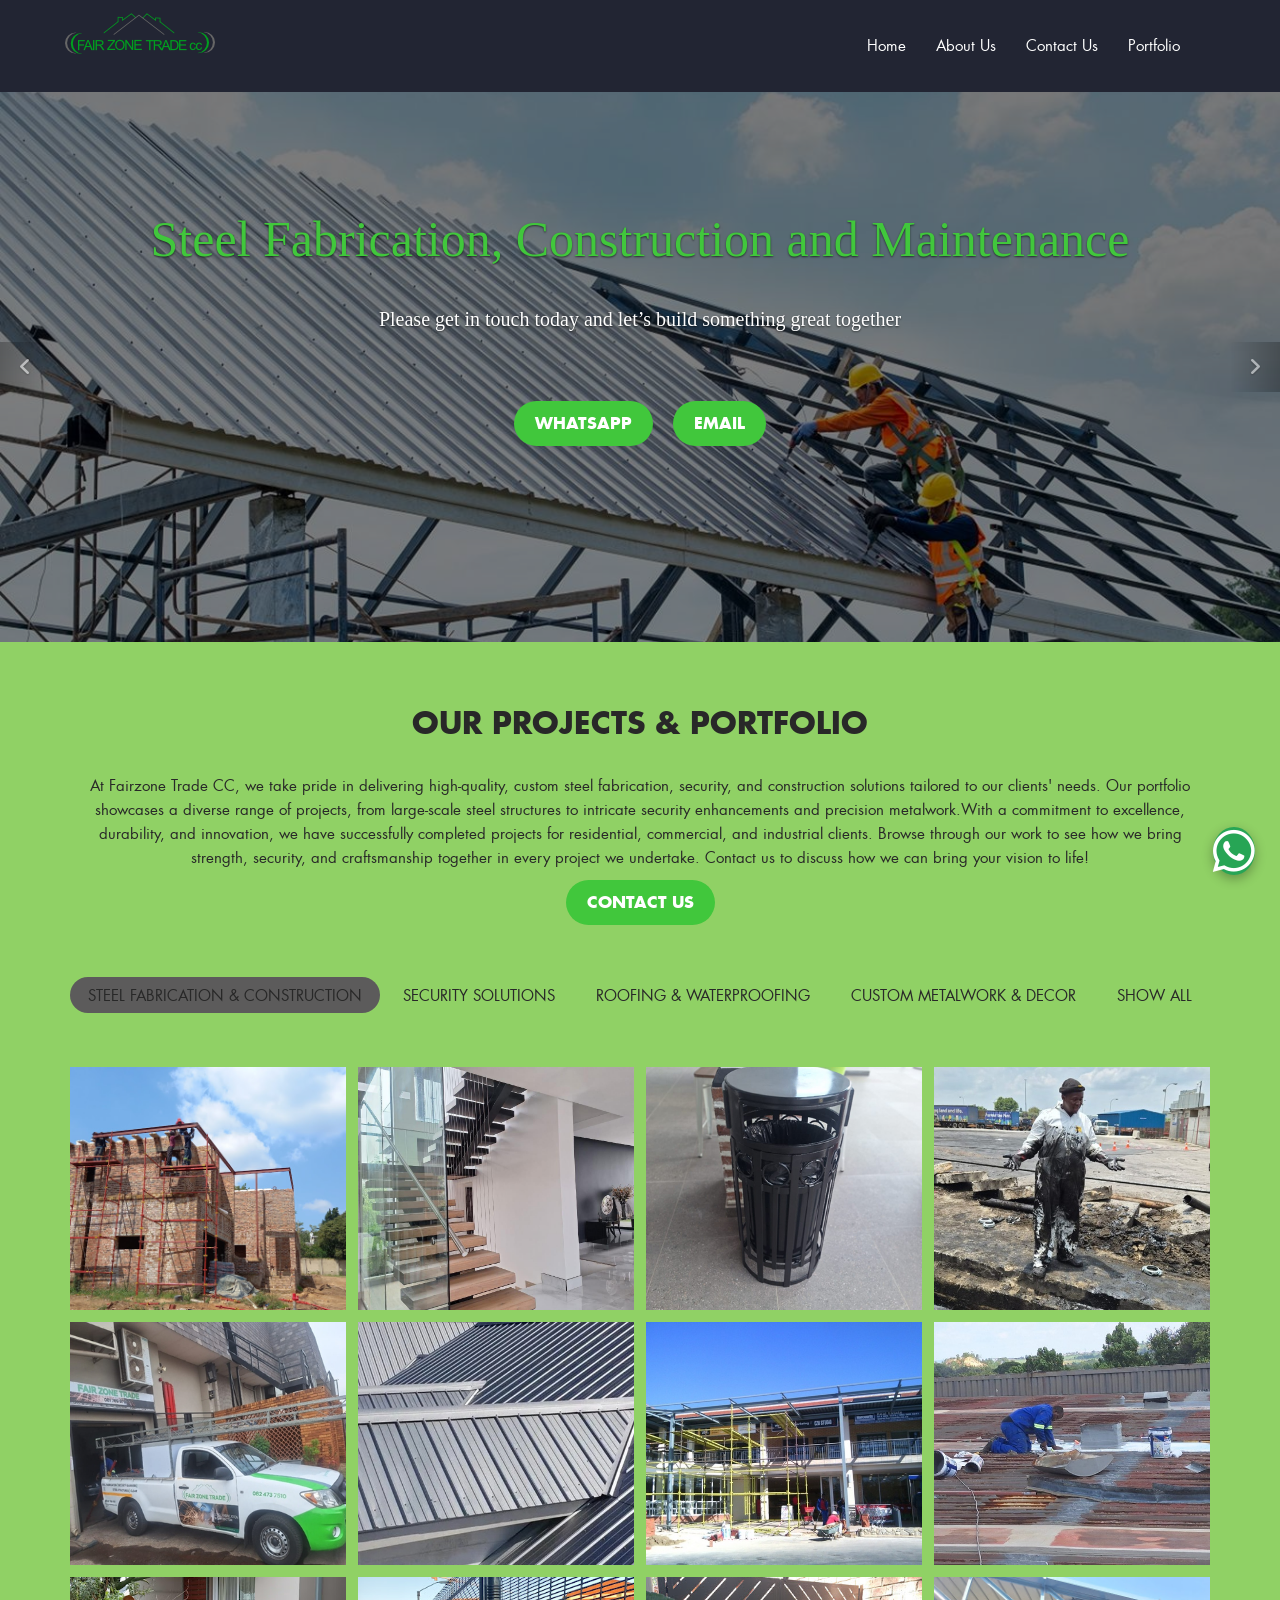
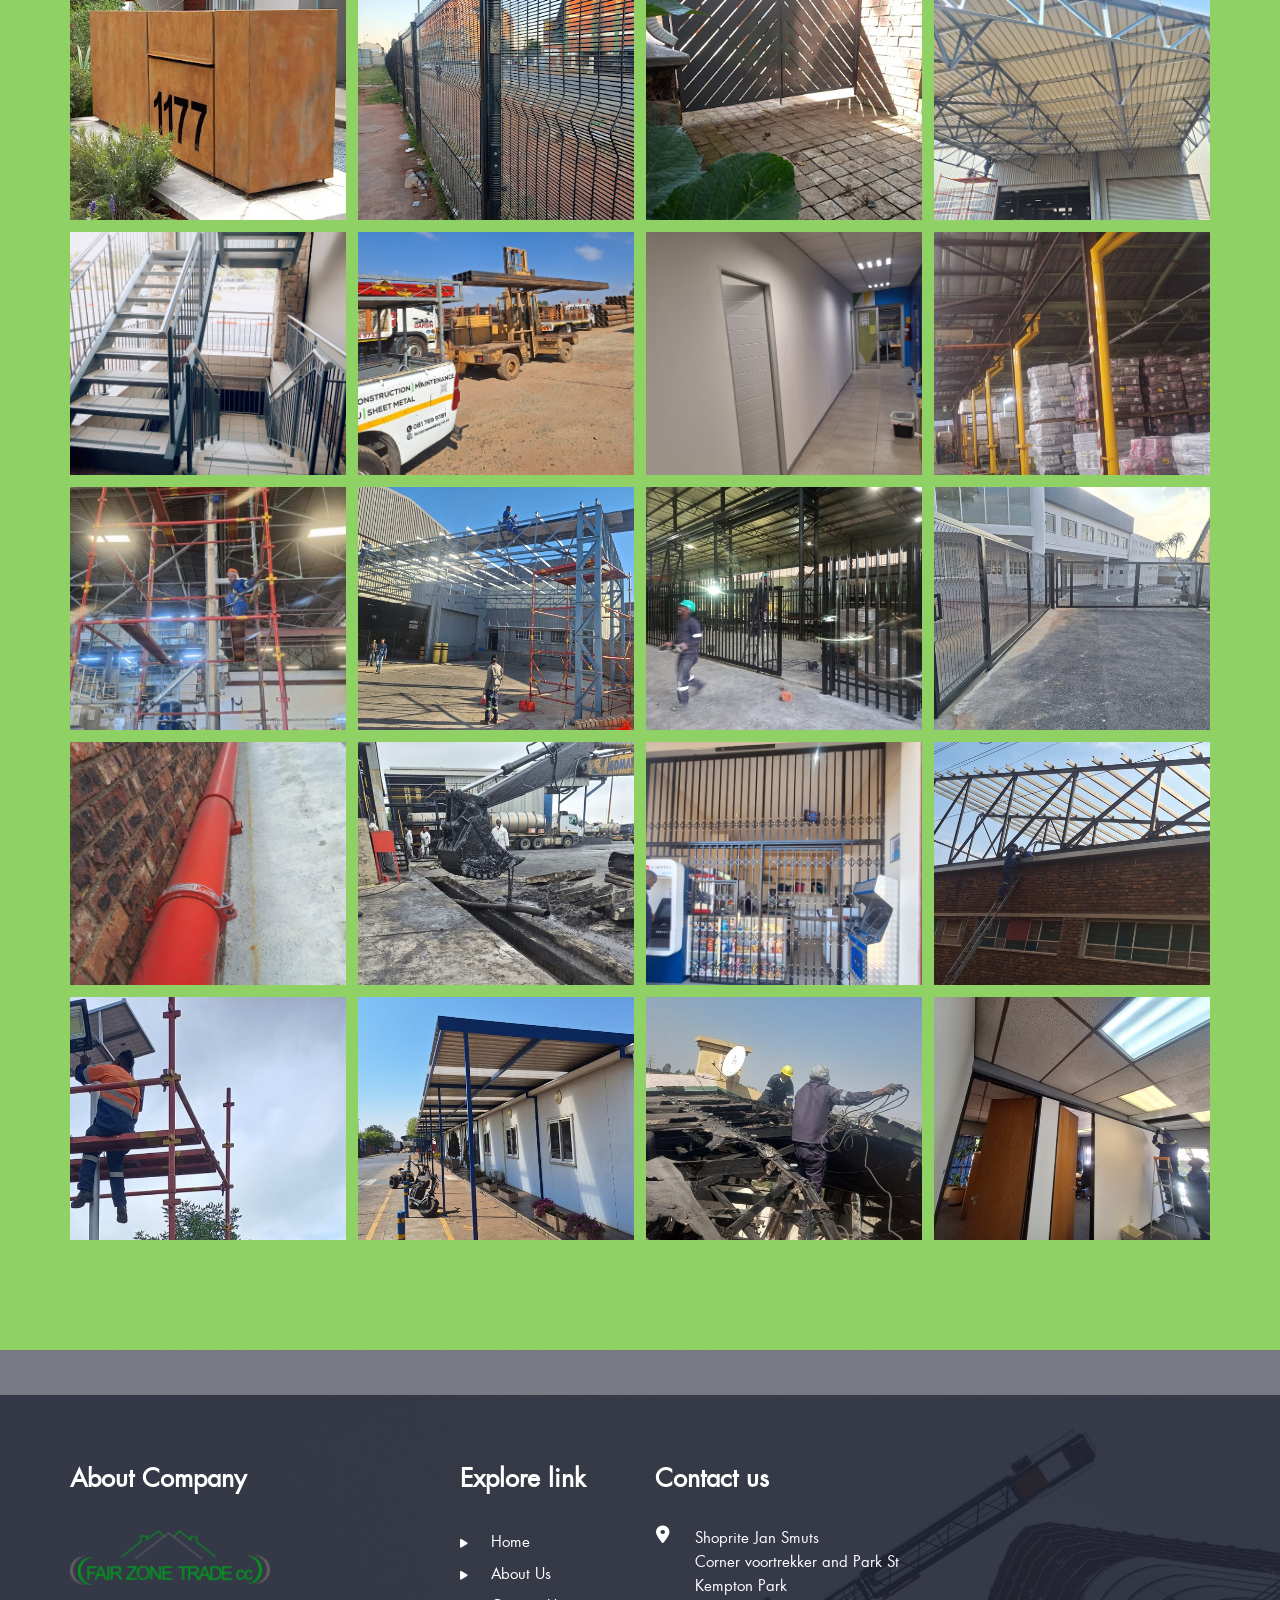
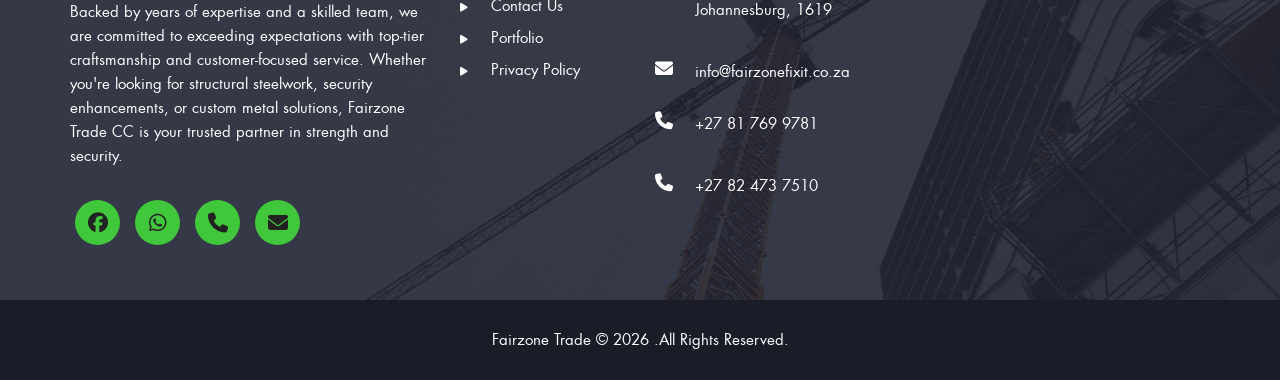
<file: portfolio.html>
<!DOCTYPE html>
<!--[if IE 8]> <html lang="en" class="ie8"> <![endif]-->
<!--[if !IE]><!--> <html lang="en"> <!--<![endif]-->
    <head>

        <!-- Google tag (gtag.js) -->
        <script async src="https://www.googletagmanager.com/gtag/js?id=G-1426PDWDSW"></script>
        <script>
            window.dataLayer = window.dataLayer || [];
            function gtag(){dataLayer.push(arguments);}
            gtag('js', new Date());

            gtag('config', 'G-1426PDWDSW');
        </script>
        <meta charset="utf-8">
        <title>Fairzone Trade CC -- Portfolio & Projects</title>
        <meta name="description" content="View Fairzone Trade CC portfolio - completed projects in steel fabrication, security solutions, roofing, and custom metalwork for residential and commercial clients.">
        <meta name="keywords" content="portfolio, projects, steel fabrication, security, roofing, metalwork, construction examples">
        <!-- Mobile Specific Meta -->
        <meta name="viewport" content="width=device-width, initial-scale=1">
        <!-- Custom Fonts -->
        <link rel="stylesheet" href="custom-font/fonts.css" />
        <link rel="preload" as="font" href="custom-font/futuralt-book-webfont.woff" type="font/woff" crossorigin>
        <link rel="preload" as="font" href="custom-font/futuralt-bold-webfont.woff" type="font/woff" crossorigin>
        <!-- Bootstrap -->
        <link rel="stylesheet" href="css/bootstrap.min.css" />
        <!-- Font Awesome -->
        <link rel="stylesheet" href="https://cdnjs.cloudflare.com/ajax/libs/font-awesome/6.5.0/css/all.min.css">
        <!-- Bootsnav -->
        <link rel="stylesheet" href="css/bootsnav.css">
        <!-- Fancybox -->
        <link rel="stylesheet" type="text/css" href="css/jquery.fancybox.css?v=2.1.5" media="screen" />	
        <!-- Custom stylesheet -->
        <link rel="stylesheet" href="css/custom.css" />
        <!--[if lt IE 9]>
                <script src="http://html5shim.googlecode.com/svn/trunk/html5.js"></script>
        <![endif]-->
    </head>
    <body>
        <header>

            <!-- Navbar -->
            <nav class="navbar bootsnav">

                <div class="container">
                    <!-- Header Navigation -->
                    <div class="navbar-header">
                        <button type="button" class="navbar-toggle" data-toggle="collapse" data-target="#navbar-menu">
                            <i class="fa fa-bars"></i>
                        </button>
                        <a class="navbar-brand" href=""><img class="logo" src="images/logo2.png" alt=""></a>
                    </div>
                    <!-- Navigation -->
                    <div class="collapse navbar-collapse" id="navbar-menu">
                        <ul class="nav navbar-nav menu">
                            <li><a href="index.html">Home</a></li>                    
                            <li><a href="about.html">About Us</a></li>
                            <li><a href="contact.html">Contact Us</a></li>
                            <li><a href="#">Portfolio</a></li>
                        </ul>
                    </div>
                </div>   
            </nav><!-- Navbar end -->
        </header><!-- Header end -->


        <section id="home" class="home">
            <!-- Carousel -->
            <div id="carousel" class="carousel slide" data-ride="carousel">
                <!-- Carousel-inner -->
                <div class="carousel-inner" role="listbox">
                    <div class="item active">
                        <img src="images/slider1.jpg" alt=".">
                        <div class="overlay">
                            <div class="carousel-caption">
                                <!-- <h3>We are Certified Engineers</h3> -->
                                <!-- <h1 class="carousel-h1">Fair Zone Trade</h1> -->
                                <!-- <h1 class="second_heading">Welding, Maintenance and Construction</h1> -->
                                <h3 class="carousel_tag">Steel Fabrication, Construction and Maintenance</h3>
                                <p>Please get in touch today and let’s build something great together</p>
                                <a  class="btn know_btn" href="https://wa.me/27817699781" target="_blank">WhatsApp</a>
                                <a  class="btn know_btn" href="mailto:info@fairzonefixit.co.za" target="_blank">Email</a>
                            </div>					
                        </div>
                    </div>
                    <div class="item">
                        <img src="images/slider2.jpg" alt="Construction">
                        <div class="overlay">
                            <div class="carousel-caption">
                                <!-- <h3>We are Certified Engineers</h3> -->
                                <!-- <h1>Fair Zone Trade</h1> -->
                                <h3 class="carousel_tag">Steel Fabrication, Construction and Maintenance</h3>
                                <p>Please get in touch today and let’s build something great together</p>
                                <a  class="btn know_btn" href="https://wa.me/27817699781" target="_blank">WhatsApp</a>
                                <a  class="btn know_btn" href="mailto:info@fairzonefixit.co.za" target="_blank">Email</a>
                            </div>					
                        </div>
                    </div>
                    <div class="item">
                        <img src="images/slider3.jpg" alt="Construction">
                        <div class="overlay">
                            <div class="carousel-caption">
                                <!-- <h3>We are Certified Engineers</h3> -->
                                <h3 class="carousel_tag">Steel Fabrication, Construction and Maintenance</h3>
                                <p>Please get in touch today and let’s build something great together</p>
                                <a  class="btn know_btn" href="https://wa.me/27817699781" target="_blank">WhatsApp</a>
                                <a  class="btn know_btn" href="mailto:info@fairzonefixit.co.za" target="_blank">Email Us</a>
                            </div>					
                        </div>
                    </div>
                </div><!-- Carousel-inner end -->



                <!-- Controls -->
                <a class="left carousel-control" href="#carousel" role="button" data-slide="prev">
                    <span class="fa fa-angle-left" aria-hidden="true"></span>
                    <span class="sr-only">Previous</span>
                </a>
                <a class="right carousel-control" href="#carousel" role="button" data-slide="next">
                    <span class="fa fa-angle-right" aria-hidden="true"></span>
                    <span class="sr-only">Next</span>
                </a>
            </div><!-- Carousel end-->

        </section>

        <!-- Portfolio -->
        <section id="portfolio">
            <div class="container portfolio_area text-center">
                <h2>Our Projects & Portfolio</h2>
                <p >At Fairzone Trade CC, we take pride in delivering high-quality, custom steel fabrication, security, and construction solutions tailored to our clients' needs. Our portfolio showcases a diverse range of projects, from large-scale steel structures to intricate security enhancements and precision metalwork.With a commitment to excellence, durability, and innovation, we have successfully completed projects for residential, commercial, and industrial clients. Browse through our work to see how we bring strength, security, and craftsmanship together in every project we undertake.
                    Contact us to discuss how we can bring your vision to life!
                </p>
                <a  class="btn know_btn" href="https://wa.me/27817699781" target="_blank">Contact us</a>
                

                <div id="filters">
                    <button class="button is-checked" data-filter=".steelnconstruction">Steel Fabrication & Construction</button>
                    <button class="button" data-filter=".security">Security Solutions</button>
                    <button class="button" data-filter=".roofing">Roofing & Waterproofing</button>
                    <button class="button" data-filter=".custom">Custom Metalwork & Decor</button>
                    <button class="button" data-filter="*">Show All</button>
                </div>
                <!-- Portfolio grid -->		
                <div class="grid">
                    <div class="grid-sizer"></div>
                    <!-- <div class="grid-item grid-item--width2 grid-item--height2 steelnconstruction roofing"> -->
                    <div class="grid-item steelnconstruction roofing">
                        <img alt="" src="images/portifolio/beams.jpg" loading="lazy" >
                        <div class="portfolio_hover_area">
                            <a class="fancybox" href="images/portifolio/beams.jpg" data-fancybox-group="gallery" title="Fairzone"><span class="fa fa-search"></span></a>
                            <a href="#"><span class="fa fa-link"></span></a>
                        </div>  
                    </div>

                    <div class="grid-item custom">
                        <img alt="" src="images/portifolio/stairs1.jpg" loading="lazy" >
                        <div class="portfolio_hover_area">
                            <a class="fancybox" href="images/portifolio/stairs1.jpg" data-fancybox-group="gallery" title="Fairzone"><span class="fa fa-search"></span></a>
                            <a href="#"><span class="fa fa-link"></span></a>
                        </div>   
                    </div>

                    <div class="grid-item steelnconstruction custom">
                        <img alt="" src="images/portifolio/bin.jpg" loading="lazy" >
                        <div class="portfolio_hover_area">
                            <a class="fancybox" href="images/portifolio/bin.jpg" data-fancybox-group="gallery" title="Fairzone"><span class="fa fa-search"></span></a>
                            <a href="#"><span class="fa fa-link"></span></a>
                        </div>  
                    </div>    

                    <div class="grid-item steelnconstruction">
                        <img alt="" src="images/portifolio/drain pipes.jpg" loading="lazy" >
                        <div class="portfolio_hover_area">
                            <a class="fancybox" href="images/portifolio/drain pipes.jpg" data-fancybox-group="gallery" title="Fairzone"><span class="fa fa-search"></span></a>
                            <a href="#"><span class="fa fa-link"></span></a>
                        </div>   
                    </div>

                    <div class="grid-item">
                        <img alt="" src="images/portifolio/workshop.jpg" loading="lazy" >
                        <div class="portfolio_hover_area">
                            <a class="fancybox" href="images/portifolio/workshop.jpg" data-fancybox-group="gallery" title="Fairzone"><span class="fa fa-search"></span></a>
                            <a href="#"><span class="fa fa-link"></span></a>
                        </div>   
                    </div>

                    <div class="grid-item roofing">
                        <img alt="" src="images/portifolio/roof.jpg"  loading="lazy" >
                        <div class="portfolio_hover_area">
                            <a class="fancybox" href="images/portifolio/roof.jpg" data-fancybox-group="gallery" title="Fairzone"><span class="fa fa-search"></span></a>
                            <a href="#"><span class="fa fa-link"></span></a>
                        </div>   
                    </div>

                    <div class="grid-item steelnconstruction roofing">
                        <img alt="" src="images/portifolio/ferndale1.jpg" loading="lazy" >
                        <div class="portfolio_hover_area">
                            <a class="fancybox" href="images/portifolio/ferndale1.jpg" data-fancybox-group="gallery" title="Fairzone"><span class="fa fa-search"></span></a>
                            <a href="#"><span class="fa fa-link"></span></a>
                        </div>  
                    </div>

                    <div class="grid-item roofing">
                        <img alt="" src="images/portifolio/waterproofing.jpg" loading="lazy" >
                        <div class="portfolio_hover_area">
                            <a class="fancybox" href="images/portifolio/waterproofing.jpg" data-fancybox-group="gallery" title="Fairzone"><span class="fa fa-search"></span></a>
                            <a href="#"><span class="fa fa-link"></span></a>
                        </div>  
                    </div>

                    <div class="grid-item custom">
                        <img alt="" src="images/portifolio/address.jpg" loading="lazy" >
                        <div class="portfolio_hover_area">
                            <a class="fancybox" href="images/portifolio/address.jpg" data-fancybox-group="gallery" title="Fairzone"><span class="fa fa-search"></span></a>
                            <a href="#"><span class="fa fa-link"></span></a>
                        </div>  
                    </div>

                    <div class="grid-item security">
                        <img alt="" src="images/portifolio/fence.jpg" loading="lazy" >
                        <div class="portfolio_hover_area">
                            <a class="fancybox" href="images/portifolio/fence.jpg" data-fancybox-group="gallery" title="Fairzone"><span class="fa fa-search"></span></a>
                            <a href="#"><span class="fa fa-link"></span></a>
                        </div>  
                    </div>

                    <div class="grid-item security custom">
                        <img alt="" src="images/portifolio/gate.jpg" loading="lazy" >
                        <div class="portfolio_hover_area">
                            <a class="fancybox" href="images/portifolio/gate.jpg" data-fancybox-group="gallery" title="Fairzone"><span class="fa fa-search"></span></a>
                            <a href="#"><span class="fa fa-link"></span></a>
                        </div>  
                    </div>

                    <div class="grid-item custom steelnconstruction">
                        <img alt="" src="images/portifolio/shade1.jpg" loading="lazy" >
                        <div class="portfolio_hover_area">
                            <a class="fancybox" href="images/portifolio/shade1.jpg" data-fancybox-group="gallery" title="Fairzone"><span class="fa fa-search"></span></a>
                            <a href="#"><span class="fa fa-link"></span></a>
                        </div>  
                    </div>

                    <div class="grid-item steelnconstruction custom">
                        <img alt="" src="images/portifolio/stairs.jpg" loading="lazy" >
                        <div class="portfolio_hover_area">
                            <a class="fancybox" href="images/portifolio/stairs.jpg" data-fancybox-group="gallery" title="Fairzone"><span class="fa fa-search"></span></a>
                            <a href="#"><span class="fa fa-link"></span></a>
                        </div>  
                    </div>

                    <div class="grid-item steelnconstruction">
                        <img alt="" src="images/portifolio/forklift.jpg" loading="lazy" >
                        <div class="portfolio_hover_area">
                            <a class="fancybox" href="images/portifolio/forklift.jpg" data-fancybox-group="gallery" title="Fairzone"><span class="fa fa-search"></span></a>
                            <a href="#"><span class="fa fa-link"></span></a>
                        </div>  
                    </div>

                    <div class="grid-item steelnconstruction roofing">
                        <img alt="" src="images/portifolio/drywalling.jpg" loading="lazy" >
                        <div class="portfolio_hover_area">
                            <a class="fancybox" href="images/portifolio/drywalling.jpg" data-fancybox-group="gallery" title="Fairzone"><span class="fa fa-search"></span></a>
                            <a href="#"><span class="fa fa-link"></span></a>
                        </div>  
                    </div>

                    <div class="grid-item steelnconstruction custom">
                        <img alt="" src="images/portifolio/ailses.jpeg" loading="lazy" >
                        <div class="portfolio_hover_area">
                            <a class="fancybox" href="images/portifolio/ailses.jpeg" data-fancybox-group="gallery" title="Fairzone"><span class="fa fa-search"></span></a>
                            <a href="#"><span class="fa fa-link"></span></a>
                        </div>  
                    </div>

                    <div class="grid-item steelnconstruction">
                        <img alt="" src="images/portifolio/manatwork.jpg" loading="lazy" >
                        <div class="portfolio_hover_area">
                            <a class="fancybox" href="images/portifolio/manatwork.jpg" data-fancybox-group="gallery" title="Fairzone"><span class="fa fa-search"></span></a>
                            <a href="#"><span class="fa fa-link"></span></a>
                        </div>  
                    </div>

                    <div class="grid-item steelnconstruction custom">
                        <img alt="" src="images/portifolio/structure.jpg" loading="lazy" >
                        <div class="portfolio_hover_area">
                            <a class="fancybox" href="images/portifolio/structure.jpg" data-fancybox-group="gallery" title="Fairzone"><span class="fa fa-search"></span></a>
                            <a href="#"><span class="fa fa-link"></span></a>
                        </div>  
                    </div>

                    <div class="grid-item steelnconstruction security">
                        <img alt="" src="images/portifolio/steelfabrication1.jpg" loading="lazy" >
                        <div class="portfolio_hover_area">
                            <a class="fancybox" href="images/portifolio/steelfabrication1.jpg" data-fancybox-group="gallery" title="Fairzone"><span class="fa fa-search"></span></a>
                            <a href="#"><span class="fa fa-link"></span></a>
                        </div>  
                    </div>

                    <div class="grid-item steelnconstruction security">
                        <img alt="" src="images/portifolio/double gates.jpg" loading="lazy" >
                        <div class="portfolio_hover_area">
                            <a class="fancybox" href="images/portifolio/double gates.jpg" data-fancybox-group="gallery" title="Fairzone"><span class="fa fa-search"></span></a>
                            <a href="#"><span class="fa fa-link"></span></a>
                        </div>  
                    </div>

                    <div class="grid-item steelnconstruction">
                        <img alt="" src="images/portifolio/pipework.jpg" loading="lazy" >
                        <div class="portfolio_hover_area">
                            <a class="fancybox" href="images/portifolio/pipework.jpg" data-fancybox-group="gallery" title="Fairzone"><span class="fa fa-search"></span></a>
                            <a href="#"><span class="fa fa-link"></span></a>
                        </div>  
                    </div>
                    <div class="grid-item steelnconstruction">
                        <img alt="" src="images/portifolio/pipework1.jpg" loading="lazy" >
                        <div class="portfolio_hover_area">
                            <a class="fancybox" href="images/portifolio/pipework1.jpg" data-fancybox-group="gallery" title="Fairzone"><span class="fa fa-search"></span></a>
                            <a href="#"><span class="fa fa-link"></span></a>
                        </div>  
                    </div>

                    <div class="grid-item steelnconstruction security custom">
                        <img alt="" src="images/portifolio/burglar.jpg" loading="lazy" >
                        <div class="portfolio_hover_area">
                            <a class="fancybox" href="images/portifolio/burglar.jpg" data-fancybox-group="gallery" title="Fairzone"><span class="fa fa-search"></span></a>
                            <a href="#"><span class="fa fa-link"></span></a>
                        </div>  
                    </div>

                    <div class="grid-item steelnconstruction custom">
                        <img alt="" src="images/portifolio/solar stands.jpg" loading="lazy" >
                        <div class="portfolio_hover_area">
                            <a class="fancybox" href="images/portifolio/solar stands.jpg" data-fancybox-group="gallery" title="Fairzone"><span class="fa fa-search"></span></a>
                            <a href="#"><span class="fa fa-link"></span></a>
                        </div>  
                    </div>

                    <div class="grid-item steelnconstruction">
                        <img alt="" src="images/portifolio/solar lights.jpg" loading="lazy" >
                        <div class="portfolio_hover_area">
                            <a class="fancybox" href="images/portifolio/solar lights.jpg" data-fancybox-group="gallery" title="Fairzone"><span class="fa fa-search"></span></a>
                            <a href="#"><span class="fa fa-link"></span></a>
                        </div>  
                    </div>
                    
                    <div class="grid-item steelnconstruction">
                        <img alt="" src="images/portifolio/shade.jpg" loading="lazy" >
                        <div class="portfolio_hover_area">
                            <a class="fancybox" href="images/portifolio/shade.jpg" data-fancybox-group="gallery" title="Fairzone"><span class="fa fa-search"></span></a>
                            <a href="#"><span class="fa fa-link"></span></a>
                        </div>  
                    </div>

                    <div class="grid-item steelnconstruction">
                        <img alt="" src="images/portifolio/demolish.jpg" loading="lazy" >
                        <div class="portfolio_hover_area">
                            <a class="fancybox" href="images/portifolio/demolish.jpg" data-fancybox-group="gallery" title="Fairzone"><span class="fa fa-search"></span></a>
                            <a href="#"><span class="fa fa-link"></span></a>
                        </div>  
                    </div>

                    <div class="grid-item steelnconstruction">
                        <img alt="" src="images/portifolio/ceiling.jpg" loading="lazy" >
                        <div class="portfolio_hover_area">
                            <a class="fancybox" href="images/portifolio/ceiling.jpg" data-fancybox-group="gallery" title="Fairzone"><span class="fa fa-search"></span></a>
                            <a href="#"><span class="fa fa-link"></span></a>
                        </div>  
                    </div>

                    

                </div> 
                <!-- Portfolio grid end -->

            </div>
        </section>
        <!-- Portfolio end --> 

        <!-- Footer -->
        <footer>
            <!-- Footer top -->
            <div class="container footer_top">
                <div class="row">
                    <div class="col-lg-4 col-sm-7">
                        <div class="footer_item">
                            <h4>About Company</h4>
                            <img class="logo" src="images/logo2.png" alt="Construction" loading="lazy" />
                            <p>Backed by years of expertise and a skilled team, we are committed to exceeding expectations with top-tier craftsmanship and customer-focused service. Whether you're looking for structural steelwork, security enhancements, or custom metal solutions, Fairzone Trade CC is your trusted partner in strength and security.</p>

                            <ul class="list-inline footer_social_icon">
                                <li><a href="https://www.facebook.com/fairzoneweldings" target="_blank"><span class="fa-brands fa-facebook"></span></a></li>
                                <li><a href="https://wa.me/27817699781" target="_blank"><span class="fa-brands fa-whatsapp"></span></a></li>
                                <li><a href="tel:0824737510"><span class="fa fa-phone"></span></a></li>
                                <li><a href="mailto:info@fairzonefixit.co.za"><span class="fa fa-envelope"></span></a></li>
                                <!-- <li><a href=""><span class="fa fa-linkedin"></span></a></li> -->
                            </ul>
                        </div>
                    </div>
                    <div class="col-lg-2 col-sm-5">
                        <div class="footer_item">
                            <h4>Explore link</h4>
                            <ul class="list-unstyled footer_menu">
                                <li><a href="index.html"><span class="fa fa-play"></span> Home</a>
                                <li><a href="about.html"><span class="fa fa-play"></span> About Us</a>
                                <li><a href="contact.html"><span class="fa fa-play"></span> Contact Us</a>
                                <li><a href="#"><span class="fa fa-play"></span> Portfolio</a>
                                <li><a href="privacypolicy.html"><span class="fa fa-play"></span> Privacy Policy</a>
                            </ul>
                        </div>
                    </div>

                    <div class="col-lg-3 col-sm-5">
                        <div class="footer_item">
                            <h4>Contact us</h4>
                            <ul class="list-unstyled footer_contact">
                                <li><span class="fa fa-location-dot"></span><p>Shoprite Jan Smuts <br>
                                      Corner voortrekker and Park St Kempton Park<br>
                                      Johannesburg, 1619</p></li>
                                <li><a href="mailto:info@fairzonefixit.co.za"><span class="fa fa-envelope"></span>info@fairzonefixit.co.za</a></li>
                                <li><a href="tel:0817699781"><span class="fa fa-phone"></span><p> +27 81 769 9781</p></a></li>
                                <li><a href="tel:0824737510"><span class="fa fa-phone"></span><p>+27 82 473 7510</p></a></li>
                            </ul>
                        </div>
                    </div>
                </div>
            </div><!-- Footer top end -->

            <!-- Footer bottom -->
            <div class="footer_bottom text-center">
                <p class="wow fadeInRight">
                    Fairzone Trade &copy;
                    <script>
                        document.write(new Date().getFullYear())
                    </script> .All Rights Reserved.
                </p>
            </div><!-- Footer bottom end -->
        </footer><!-- Footer end -->

        <!-- JavaScript -->
        <script src="js/jquery-1.12.1.min.js"></script>
        <script src="js/bootstrap.min.js"></script>

        <!-- Bootsnav js -->
        <script src="js/bootsnav.js"></script>

        <!-- JS Implementing Plugins -->
        <script src="js/isotope.js"></script>
        <script src="js/isotope-active.js"></script>
        <script src="js/jquery.fancybox.js?v=2.1.5"></script>

        <!-- <script src="js/jquery.scrollUp.min.js"></script> -->

        <script src="js/main.js"></script>

        <!-- Whatsapp Sticky Button-->
        <a href="https://wa.me/27817699781" class="whatsapp-float" target="_blank">
            <div class="tooltip-text">Contact us via WhatsApp</div>
                <div class="whatsapp-icon">
                    <i class="fab fa-whatsapp fa-2x"></i>
                </div>
        </a>
    </body>	
</html>
</file>
<file: custom-font/fonts.css>
/* Generated by Font Squirrel (https://www.fontsquirrel.com) on August 13, 2016 */

@font-face {
    font-family: 'futura_ltbold';
    src: url('futuralt-bold-webfont.eot');
    src: url('futuralt-bold-webfont.eot?#iefix') format('embedded-opentype'),
         url('futuralt-bold-webfont.woff') format('woff'),
         url('futuralt-bold-webfont.ttf') format('truetype'),
         url('futuralt-bold-webfont.svg#futura_ltbold') format('svg');
    font-weight: normal;
    font-style: normal;
    font-display: swap;

}

@font-face {
    font-family: 'futura_ltbook';
    src: url('futuralt-book-webfont.eot');
    src: url('futuralt-book-webfont.eot?#iefix') format('embedded-opentype'),
         url('futuralt-book-webfont.woff') format('woff'),
         url('futuralt-book-webfont.ttf') format('truetype'),
         url('futuralt-book-webfont.svg#futura_ltbook') format('svg');
    font-weight: normal;
    font-style: normal;
    font-display: swap;

}

@font-face {
  font-family: 'GillSansMT-UltraBold';
  src: url('GillSansMT-UltraBold.eot?#iefix') format('embedded-opentype'),  url('GillSansMT-UltraBold.woff') format('woff'), url('GillSansMT-UltraBold.ttf')  format('truetype'), url('GillSansMT-UltraBold.svg#GillSansMT-UltraBold') format('svg');
  font-weight: normal;
  font-style: normal;
  font-display: swap;
}
</file>
<file: css/bootsnav.css>
/* ==============================================================

Author : Ezzy Codez
Version : v.1.2
Fairzone Trade CC

============================================================== */

/* MEGAMENU STYLE
=================================*/
nav.bootsnav .dropdown.megamenu-fw {
    position: static;
}

nav.bootsnav .container {
    position: relative;
}

nav.bootsnav .megamenu-fw .dropdown-menu {
    left: auto;
}

nav.bootsnav .megamenu-content {
    padding: 10px;
    width: 100% !important;
}

nav.bootsnav .megamenu-content .title{
    margin-top: 0;
}

nav.bootsnav .dropdown.megamenu-fw .dropdown-menu {
    left: 0;
    right: 0;
}

/* Navbar
=================================*/
nav.navbar.bootsnav{
    margin-bottom: 0;
    -moz-border-radius: 0px;
    -webkit-border-radius: 0px;
    -o-border-radius: 0px;
    border-radius: 0px;
    background-color: #fff;
    border: none;
    border-bottom: solid 1px #e0e0e0;
    z-index: 9;
}

nav.navbar.bootsnav ul.nav > li > a{
    color: #6f6f6f;
    background-color: transparent !important;
}

nav.navbar.bootsnav ul.nav li.megamenu-fw > a:hover,
nav.navbar.bootsnav ul.nav li.megamenu-fw > a:focus,
nav.navbar.bootsnav ul.nav li.active > a:hover,
nav.navbar.bootsnav ul.nav li.active > a:focus,
nav.navbar.bootsnav ul.nav li.active > a{
    background-color: transparent;
}

nav.navbar.bootsnav .navbar-toggle{
    background-color: #fff !important;
    border: none;
    padding: 0;
    font-size: 18px;
    position: relative;
    top: 5px;
}

nav.navbar.bootsnav ul.nav .dropdown-menu .dropdown-menu{
    top: 0;
    left: 100%;
}

nav.navbar.bootsnav ul.nav ul.dropdown-menu > li > a{
    white-space:normal;
}


ul.menu-col{
    padding: 0;
    margin: 0;
    list-style: none;
}

ul.menu-col li a{
    color: #6f6f6f;
}

ul.menu-col li a:hover,
ul.menu-col li a:focus{
    text-decoration: none;
}

/* Navbar Full
=================================*/
nav.bootsnav.navbar-full{
    padding-bottom: 10px;
    padding-top: 10px;
}

nav.bootsnav.navbar-full .navbar-header{
    display: block;
    width: 100%;
}

nav.bootsnav.navbar-full .navbar-toggle{
    display: inline-block;
    margin-right: 0;
    position: relative;
    top: 0;
    font-size: 30px;
    -webkit-transition: all 1s ease-in-out;
	-moz-transition: all 1s ease-in-out;
	-o-transition: all 1s ease-in-out;
	-ms-transition: all 1s ease-in-out;
	transition: all 1s ease-in-out;
}

nav.bootsnav.navbar-full .navbar-collapse{
    position: fixed;
    width: 100%;
    height: 100% !important;
    top: 0;
    left: 0;
    padding: 0;
    display: none !important;
    z-index: 9;
}

nav.bootsnav.navbar-full .navbar-collapse.in{
    display: block !important;
}

nav.bootsnav.navbar-full .navbar-collapse .nav-full{
    overflow: auto;
}

nav.bootsnav.navbar-full .navbar-collapse .wrap-full-menu{
    display: table-cell;
    vertical-align: middle;
    background-color: #fff;
    overflow: auto;
}

nav.bootsnav.navbar-full .navbar-collapse .nav-full::-webkit-scrollbar {
    width: 0;
}

nav.bootsnav.navbar-full .navbar-collapse .nav-full::-moz-scrollbar {
    width: 0;
}

nav.bootsnav.navbar-full .navbar-collapse .nav-full::-ms-scrollbar {
    width: 0;
}

nav.bootsnav.navbar-full .navbar-collapse .nav-full::-o-scrollbar {
    width: 0;
}


nav.bootsnav.navbar-full .navbar-collapse ul.nav{
    display: block;
    width: 100%;
    overflow: auto;
}

nav.bootsnav.navbar-full .navbar-collapse ul.nav a:hover,
nav.bootsnav.navbar-full .navbar-collapse ul.nav a:focus,
nav.bootsnav.navbar-full .navbar-collapse ul.nav a{
    background-color: transparent;
}

nav.bootsnav.navbar-full .navbar-collapse ul.nav > li{
    float: none;
    display: block;
    text-align: center;
}

nav.bootsnav.navbar-full .navbar-collapse ul.nav > li > a{
    display: table;
    margin: auto;
    text-transform: uppercase;
    font-weight: bold;
    letter-spacing: 2px;
    font-size: 24px;
    padding: 10px 15px;
}

li.close-full-menu > a{
    padding-top: 0px !important;
    padding-bottom: 0px !important;
}

li.close-full-menu{
    padding-top: 30px !important;
    padding-bottom: 30px !important;
}

/* Atribute Navigation
=================================*/
.attr-nav{
    float: right;
    display: inline-block;
    margin-left: 13px;
    margin-right: -15px;
}

.attr-nav > ul{
    padding: 0;
    margin: 0 0 -7px 0;
    list-style: none;
    display: inline-block;
}

.attr-nav > ul > li{
    float: left;
    display: block;
}

.attr-nav > ul > li > a{
    color: #6f6f6f;
    display: block;
    padding: 28px 15px;
    position: relative;
}

.attr-nav > ul > li > a span.badge{
    position: absolute;
    top: 50%;
    margin-top: -15px;
    right: 5px;
    font-size: 10px;
    padding: 0;
    width: 15px;
    height: 15px;
    padding-top: 2px;
}

.attr-nav > ul > li.dropdown ul.dropdown-menu{
    -moz-border-radius: 0px;
    -webkit-border-radius: 0px;
    -o-border-radius: 0px;
    border-radius: 0px;
    -moz-box-shadow: 0px 0px 0px;
    -webkit-box-shadow: 0px 0px 0px;
    -o-box-shadow: 0px 0px 0px;
    box-shadow: 0px 0px 0px;
    border: solid 1px #e0e0e0;
}

ul.cart-list{
    padding: 0 !important;
    width: 250px !important;
}

ul.cart-list > li{
    position: relative;
    border-bottom: solid 1px #efefef;
    padding: 15px 15px 23px 15px !important;
}

ul.cart-list > li > a.photo{
    padding: 0 !important;
    margin-right: 15px;
    float: left;
    display: block;
    width: 50px;
    height: 50px;
    left: 15px;
    top: 15px;
}

ul.cart-list > li img{
    width: 50px;
    height: 50px;
    border: solid 1px #efefef;
}

ul.cart-list > li > h6{
    margin: 0;
}

ul.cart-list > li > h6 > a.photo{
    padding: 0 !important;
    display: block;
}

ul.cart-list > li > p{
    margin-bottom: 0;
}

ul.cart-list > li.total{
    background-color: #f5f5f5;
    padding-bottom: 15px !important;
}

ul.cart-list > li.total > .btn{
    display: inline-block;
    border-bottom: solid 1px #efefef !important;
}

ul.cart-list > li .price{
    font-weight: bold;
}

ul.cart-list > li.total > span{
    padding-top: 8px;
}

/* Top Search
=================================*/
.top-search{
    background-color: #333;
    padding: 10px 0;
    display: none;
}

.top-search input.form-control{
    background-color: transparent;
    border: none;
    -moz-box-shadow: 0px 0px 0px;
    -webkit-box-shadow: 0px 0px 0px;
    -o-box-shadow: 0px 0px 0px;
    box-shadow: 0px 0px 0px;
    color: #fff;
    height: 40px;
    padding: 0 15px;
}

.top-search .input-group-addon{
    background-color: transparent;
    border: none;
    color: #fff;
    padding-left: 0;
    padding-right: 0;
}

.top-search .input-group-addon.close-search{
    cursor: pointer;
}

/* Side Menu
=================================*/
body{
    -webkit-transition: all 0.3s ease-in-out;
	-moz-transition: all 0.3s ease-in-out;
	-o-transition: all 0.3s ease-in-out;
	-ms-transition: all 0.3s ease-in-out;
	transition: all 0.3s ease-in-out;
}

body.on-side{
    margin-left: -280px;
}

.side{
    position: fixed;
    overflow-y: auto;
    top: 0;
    right: -280px;
    width: 280px;
    padding: 25px 30px;
    height: 100%;
    display: block;
    background-color: #333;
    -webkit-transition: all 0.3s ease-in-out;
	-moz-transition: all 0.3s ease-in-out;
	-o-transition: all 0.3s ease-in-out;
	-ms-transition: all 0.3s ease-in-out;
	transition: all 0.3s ease-in-out;
    z-index: 9;
}

.side.on{
    right: 0;
}

.side .close-side{
    float: right;
    color: #fff;
    position: relative;
    z-index: 2;
    font-size: 16px;
}

.side .widget{
    position: relative;
    z-index: 1;
    margin-bottom: 25px;
}

.side .widget .title{
    color: #fff;
    margin-bottom: 15px;
}

.side .widget ul.link{
    padding: 0;
    margin: 0;
    list-style: none;
}

.side .widget ul.link li a{
    color: #9f9f9f;
    letter-spacing: 1px;
}

.side .widget ul.link li a:focus,
.side .widget ul.link li a:hover{
    color: #fff;
    text-decoration: none;
}

/* Share
=================================*/
nav.navbar.bootsnav .share{
    padding: 0 30px;
    margin-bottom: 30px;
}

nav.navbar.bootsnav .share ul{
    display: inline-block;
    padding: 0;
    margin: 0 0 -7px 0;
    list-style: none;
}

nav.navbar.bootsnav .share ul > li{
    float: left;
    display: block;
    margin-right: 5px;
}

nav.navbar.bootsnav .share ul > li > a{
    display: table-cell;
    vertical-align: middle;
    text-align: center;
    width: 35px;
    height: 35px;
    -moz-border-radius: 50%;
    -webkit-border-radius: 50%;
    -o-border-radius: 50%;
    border-radius: 50%;
    background-color: #cfcfcf;
    color: #fff;
}

/* Transparent
=================================*/
nav.navbar.bootsnav.navbar-fixed{
    position: fixed;
    display: block;
    width: 100%;
}

nav.navbar.bootsnav.no-background{
    -webkit-transition: all 1s ease-in-out;
	-moz-transition: all 1s ease-in-out;
	-o-transition: all 1s ease-in-out;
	-ms-transition: all 1s ease-in-out;
	transition: all 1s ease-in-out;
}

/* Navbar Sticky
=================================*/
.wrap-sticky{
    position: relative;
    -webkit-transition: all 0.3s ease-in-out;
	-moz-transition: all 0.3s ease-in-out;
	-o-transition: all 0.3s ease-in-out;
	-ms-transition: all 0.3s ease-in-out;
	transition: all 0.3s ease-in-out;
}

.wrap-sticky nav.navbar.bootsnav{
    position: absolute;
    width: 100%;
    left: 0;
    top: 0;
}

.wrap-sticky nav.navbar.bootsnav.sticked{
    position: fixed;
    -webkit-transition: all 0.2s ease-in-out;
	-moz-transition: all 0.2s ease-in-out;
	-o-transition: all 0.2s ease-in-out;
	-ms-transition: all 0.2s ease-in-out;
	transition: all 0.2s ease-in-out;
}

body.on-side .wrap-sticky nav.navbar.bootsnav.sticked{
    left: -280px;
}
nav.navbar.bootsnav ul.nav > li > a{
	padding: 30px 15px;
}

@media (max-width: 991px) {
    /* Navbar Responsive
    =================================*/ 
    nav.navbar.bootsnav .navbar-brand    {
        display: inline-block;
        float: none !important;
        margin: 0 !important;
    }
    
    nav.navbar.bootsnav .navbar-header {
        float: none;
        display: block;
        text-align: center;
        padding-left: 30px;
        padding-right: 30px;
    }
    
    nav.navbar.bootsnav .navbar-toggle {
        display: inline-block;
        float: left;
        margin-right: -200px;
        margin-top: 10px;
    }
    
    nav.navbar.bootsnav .navbar-collapse {
        border: none;   
        margin-bottom: 0;
    }
    
    nav.navbar.bootsnav.no-full .navbar-collapse{
        max-height: 350px;
    }
    
    nav.navbar.bootsnav .navbar-collapse.collapse {
        display: none !important;
    }
    
    nav.navbar.bootsnav .navbar-collapse.collapse.in {
        display: block !important;
    }
    
    nav.navbar.bootsnav .navbar-nav {
        float: none !important;
        padding-left: 30px;
        padding-right: 30px;
        margin: 0px -15px;
    }
    
    nav.navbar.bootsnav .navbar-nav > li {
        float: none;
        border-top: dotted 1px #aaa;
    }
    
    nav.navbar.bootsnav li.dropdown a.dropdown-toggle:before{
        font-family: 'FontAwesome';
        content: "\f105";
        float: right;
        font-size: 16px;
        margin-left: 10px;
    }
    
    nav.navbar.bootsnav li.dropdown.on > a.dropdown-toggle:before{
        content: "\f107";
    }
    
    nav.navbar.bootsnav .navbar-nav > li > a{
        display: block;
        width: 100%;
        padding: 10px 0;
    }
    
    nav.navbar.bootsnav .navbar-nav > li:first-child{
        border-top: none;
    }
    nav.navbar.bootsnav ul.nav li.dropdown li a.dropdown-toggle{
        float: none !important;
        position: relative;
        display: block;
        width: 100%;
    }
    
    nav.navbar.bootsnav ul.nav li.dropdown ul.dropdown-menu{
        width: 100%;
        position: relative !important;
        background-color: transparent;
        float: none;
        border: none;
        padding: 0 0 0 15px !important;
        margin: 0 0 -1px 0 !important;
        -moz-box-shadow: 0px 0px 0px;
        -webkit-box-shadow: 0px 0px 0px;
        -o-box-shadow: 0px 0px 0px;
        box-shadow: 0px 0px 0px;
        -moz-border-radius: 0px 0px 0px;
        -webkit-border-radius: 0px 0px 0px;
        -o-border-radius: 0px 0px 0px;
        border-radius: 0px 0px 0px;
    }
    
    nav.navbar.bootsnav ul.nav li.dropdown ul.dropdown-menu  > li > a{
        display: block;
        width: 100%;
        border-bottom: solid 1px #e0e0e0;
        padding: 10px 0;
        color: #6f6f6f;
    }
    
    nav.navbar.bootsnav ul.nav ul.dropdown-menu li a:hover,
    nav.navbar.bootsnav ul.nav ul.dropdown-menu li a:focus{
        background-color: transparent;
    }
    
    nav.navbar.bootsnav ul.nav ul.dropdown-menu ul.dropdown-menu{
        float: none !important;
        left: 0;
        padding: 0 0 0 15px;
        position: relative;
        background: transparent;
        width: 100%;
    }
    
    nav.navbar.bootsnav ul.nav ul.dropdown-menu li.dropdown.on > ul.dropdown-menu{
        display: inline-block;
        margin-top: -10px;
    }
    
    nav.navbar.bootsnav li.dropdown ul.dropdown-menu li.dropdown > a.dropdown-toggle:after{
        display: none;
    }
    
    nav.navbar.bootsnav .dropdown .megamenu-content .col-menu .title{
        padding: 10px 15px 10px 0;
        line-height: 24px;
        text-transform: none;
        font-weight: 400;
        letter-spacing: 0px;
        margin-bottom: 0;
        cursor: pointer;
        border-bottom: solid 1px #e0e0e0;
        color: #6f6f6f;
    }
    
    nav.navbar.bootsnav .dropdown .megamenu-content .col-menu ul > li > a{
        display: block;
        width: 100%;
        border-bottom: solid 1px #e0e0e0;
        padding: 8px 0;
    }
    
   nav.navbar.bootsnav .dropdown .megamenu-content .col-menu .title:before{
        font-family: 'FontAwesome';
        content: "\f105";
        float: right;
        font-size: 16px;
        margin-left: 10px;
       position: relative;
       right: -15px;
    }
    
    nav.navbar.bootsnav .dropdown .megamenu-content .col-menu:last-child .title{
        border-bottom: none;
    }
    
    nav.navbar.bootsnav .dropdown .megamenu-content .col-menu.on:last-child .title{
        border-bottom: solid 1px #e0e0e0;
    }
    
    nav.navbar.bootsnav .dropdown .megamenu-content .col-menu:last-child ul.menu-col li:last-child a{
        border-bottom: none;
    }
    
    nav.navbar.bootsnav .dropdown .megamenu-content .col-menu.on .title:before{
        content: "\f107";
    }
    
    nav.navbar.bootsnav .dropdown .megamenu-content .col-menu .content{
        padding: 0 0 0 15px;
    }
    
    nav.bootsnav.brand-center .navbar-collapse{
        display: block;
    }
    
    nav.bootsnav.brand-center ul.nav{
        margin-bottom: 0px !important;
    }
    
    nav.bootsnav.brand-center .navbar-collapse .col-half{
        width: 100%;
        float: none;
        display: block;
    }
    
    nav.bootsnav.brand-center .navbar-collapse .col-half.left{
        margin-bottom: 0;
    }
    
    nav.bootsnav .megamenu-content{
        padding: 0;
    }
    
    nav.bootsnav .megamenu-content .col-menu{
        padding-bottom: 0;
    }
    
    nav.bootsnav .megamenu-content .title{
        cursor: pointer;
        display: block;
        padding: 10px 15px;
        margin-bottom: 0;
        font-weight: normal;
    }
    
    nav.bootsnav .megamenu-content .content{
        display: none;
    }
    
    .attr-nav{
        position: absolute;
        right: 60px;
    }
    
    .attr-nav > ul{
        padding: 0;
        margin: 0 -15px -7px 0;
    }
    
    .attr-nav > ul > li > a{
        padding: 16px 15px 15px;
    }
    
    .attr-nav > ul > li.dropdown > a.dropdown-toggle:before{
        display: none;
    }
    
    .attr-nav > ul > li.dropdown ul.dropdown-menu{
        margin-top: 2px;
        margin-left: 55px;
        width: 250px;
        left: -250px;
        border-top: solid 5px;
    }
    
    .top-search .container{
        padding: 0 45px;
    }
    
    /* Navbar full Responsive
    =================================*/   
    nav.bootsnav.navbar-full ul.nav{
        margin-left: 0;
    }
    
    nav.bootsnav.navbar-full ul.nav > li > a{
        border: none;
    }
    
    nav.bootsnav.navbar-full .navbar-brand    {
        float: left !important;
        padding-left: 0;
    }
    
    nav.bootsnav.navbar-full .navbar-toggle {
        display: inline-block;
        float: right;
        margin-right: 0;
        margin-top: 10px;
    }
    
    nav.bootsnav.navbar-full .navbar-header {
        padding-left: 15px;
        padding-right: 15px;
    }
    
    /* Navbar Sidebar
    =================================*/ 
    nav.navbar.bootsnav.navbar-sidebar .share{
        padding: 30px 15px;
        margin-bottom: 0;
    }
    
    /* Tabs
    =================================*/ 
    nav.navbar.bootsnav .megamenu-content.tabbed{
        padding-left: 0 !mportant;
    }
    
    nav.navbar.bootsnav .tabbed > li{
        padding: 25px 0;
        margin-left: -15px !important;
    }
    
    /* Mobile Navigation
    =================================*/     
    body > .wrapper{
        -webkit-transition: all 0.3s ease-in-out;
        -moz-transition: all 0.3s ease-in-out;
        -o-transition: all 0.3s ease-in-out;
        -ms-transition: all 0.3s ease-in-out;
        transition: all 0.3s ease-in-out;
    }
    
    body.side-right > .wrapper{
        margin-left: 280px;
        margin-right: -280px !important;
    }
    
    nav.navbar.bootsnav.navbar-mobile .navbar-collapse{
        position: fixed;
        overflow-y: auto !important;
        overflow-x: hidden !important;
        display: block;
        background: #fff;
        z-index: 99;
        width: 280px;
        height: 100% !important;
        left: -280px;
        top: 0;
        padding: 0;
        -webkit-transition: all 0.3s ease-in-out;
        -moz-transition: all 0.3s ease-in-out;
        -o-transition: all 0.3s ease-in-out;
        -ms-transition: all 0.3s ease-in-out;
        transition: all 0.3s ease-in-out;
    }
    
    nav.navbar.bootsnav.navbar-mobile .navbar-collapse.in{
        left: 0;
    }
    
    nav.navbar.bootsnav.navbar-mobile ul.nav{
        width: 293px;
        padding-right: 0;
        padding-left: 15px;
    }
    
    nav.navbar.bootsnav.navbar-mobile ul.nav > li > a{
        padding: 15px 15px;
    }
    
    nav.navbar.bootsnav.navbar-mobile ul.nav ul.dropdown-menu > li > a{
        padding-right: 15px !important;
        padding-top: 15px !important;
        padding-bottom: 15px !important;
    }
    
    nav.navbar.bootsnav.navbar-mobile ul.nav ul.dropdown-menu .col-menu .title{
        padding-right: 30px !important;
        padding-top: 13px !important;
        padding-bottom: 13px !important;
    }
    
    nav.navbar.bootsnav.navbar-mobile ul.nav ul.dropdown-menu .col-menu ul.menu-col li a{
        padding-top: 13px !important;
        padding-bottom: 13px !important;
    }
    
    nav.navbar.bootsnav.navbar-mobile .navbar-collapse [class*=' col-'] {
        width: 100%;
    }
    
    nav.navbar.bootsnav.navbar-fixed .logo-scrolled{
        display: block !important;
    }

    nav.navbar.bootsnav.navbar-fixed .logo-display{
        display: none !important;
    }
    
    nav.navbar.bootsnav.navbar-mobile .tab-menu,
    nav.navbar.bootsnav.navbar-mobile .tab-content{
        width: 100%;
        display: block;
    }
}

@media (max-width: 767px) {
    nav.navbar.bootsnav .navbar-header {
        padding-left: 15px;
        padding-right: 15px;
    }
    
    nav.navbar.bootsnav .navbar-nav {
        padding-left: 15px;
        padding-right: 15px;
    }
    
    .attr-nav{
        right: 30px;
    }
    
    .attr-nav > ul{
        margin-right: -10px;
    }
    
    .attr-nav > ul > li > a{
        padding: 16px 10px 15px;
        padding-left: 0 !important;
    }
    
    .attr-nav > ul > li.dropdown ul.dropdown-menu{
        left: -275px;
    }
    
    .top-search .container{
        padding: 0 15px;
    }
    
    nav.bootsnav.navbar-full .navbar-collapse{
        left: 15px;
    }
    
    nav.bootsnav.navbar-full .navbar-header{
        padding-right: 0;
    }
    
    nav.bootsnav.navbar-full .navbar-toggle {
        margin-right: -15px;
    }
    
    nav.bootsnav.navbar-full ul.nav > li > a{
        font-size: 18px !important;
        line-height: 24px !important;
        padding: 5px 10px !important;
    }
    
    /* Navbar Sidebar
    =================================*/ 
    nav.navbar.bootsnav.navbar-sidebar .share{
        padding: 30px 15px !important;
    }
    
    /* Navbar Sidebar
    =================================*/ 
    nav.navbar.bootsnav.navbar-sidebar .share{
        padding: 30px 0 !important;
        margin-bottom: 0;
    }
    
    nav.navbar.bootsnav.navbar-mobile.navbar-sidebar .share{
        padding: 30px 15px !important;
        margin-bottom: 0;
    }
    
    /* Mobile Navigation
    =================================*/ 
    body.side-right > .wrapper{
        margin-left: 280px;
        margin-right: -280px !important;
    }
    
    nav.navbar.bootsnav.navbar-mobile .navbar-collapse{
        margin-left: 0;
    }
    
    nav.navbar.bootsnav.navbar-mobile ul.nav{
        margin-left: -15px;
    }
    
    nav.navbar.bootsnav.navbar-mobile ul.nav{
        border-top: solid 1px #fff;
    }
    
    li.close-full-menu{
        padding-top: 15px !important;
        padding-bottom: 15px !important;
    }
}

@media (min-width: 480px) and (max-width: 640px) {
    nav.bootsnav.navbar-full ul.nav{
        padding-top: 30px;
        padding-bottom: 30px;
    }
}
</file>
<file: css/custom.css>
/* General styles */
body {
    font-size: 15px;
    line-height: 24px;
    font-family: 'futura_ltbook', sans-serif;
    color: #484848;
    overflow-x: hidden;
}
html {
    overflow-x: hidden;
}
h1, h2, h3, h4, h5, h6 {
    font-weight: bold;
    text-transform: uppercase;
    color: #484848;
    font-family: 'futura_ltbold', sans-serif;
}
h1{font-size: 70px; margin:0; line-height: 72px;}
h2 {font-size: 30px; margin: 0 0 20px;}
h3 {font-size: 20px; margin: 0 0 10px;}
img {width: 100%;}
a,button{outline: 0 !important;}
a:hover,a:focus{ text-decoration: none}

/* All Transition */
.list-inline.info a,.list-inline.social_icon a,nav.navbar.bootsnav ul.nav > li > a,.attr-nav > ul > li > a,.btn.know_btn,#filters > button,.portfolio_hover_area,.portfolio_hover_area .fa,.testimonial_content,.testimonial_content p:first-child::before,#contact_form .form-control,#contact_form .btn.submit_btn,footer a,.footer_social_icon .fa,.post .date,#scrollUp{
    transition: all 0.4s ease;
    -webkit-transition: all 0.4s ease;
    -moz-transition: all 0.4s ease;
    -o-transition: all 0.4s ease;
    -ms-transition: all 0.4s ease;
}

/* Header */


/*Preloader css*/
#loading{
    background-color: #41c73c;
    height: 100%;
    width: 100%;
    position: fixed;
    z-index: 1;
    margin-top: 0px;
    top: 0px;
    z-index: 90;
}
#loading-center{
    width: 100%;
    height: 100%;
    position: relative;
}
#loading-center-absolute {
    position: absolute;
    left: 50%;
    top: 50%;
    height: 50px;
    width: 150px;
    margin-top: -25px;
    margin-left: -75px;
}
.object{
    width: 8px;
    height: 50px;
    margin-right:5px;
    background-color: #FFF;
    -webkit-animation: animate 1s infinite;
    animation: animate 1s infinite;
    float: left;
}

.object:last-child {
    margin-right: 0px;
}

.object:nth-child(10){
    -webkit-animation-delay: 0.9s;
    animation-delay: 0.9s;	
}
.object:nth-child(9){
    -webkit-animation-delay: 0.8s;
    animation-delay: 0.8s;	
}	
.object:nth-child(8){
    -webkit-animation-delay: 0.7s;
    animation-delay: 0.7s;	
}
.object:nth-child(7){
    -webkit-animation-delay: 0.6s;
    animation-delay: 0.6s;	
}
.object:nth-child(6){
    -webkit-animation-delay: 0.5s;
    animation-delay: 0.5s;	
}
.object:nth-child(5){
    -webkit-animation-delay: 0.4s;
    animation-delay: 0.4s;
}
.object:nth-child(4){
    -webkit-animation-delay: 0.3s;
    animation-delay: 0.3s;		
}
.object:nth-child(3){
    -webkit-animation-delay: 0.2s;
    animation-delay: 0.2s;	
}
.object:nth-child(2){
    -webkit-animation-delay: 0.1s;
    animation-delay: 0.1s;
}						

@-webkit-keyframes animate {

    50% {
        -ms-transform: translateX(-25px) scaleY(0.5); 
        -webkit-transform: translateX(-25px) scaleY(0.5);
        transform: translateX(-25px) scaleY(0.5);

    }

}

@keyframes animate {
    50% {
        -ms-transform: translateX(-25px) scaleY(0.5); 
        -webkit-transform: translateX(-25px) scaleY(0.5);
        transform: translateX(-25px) scaleY(0.5);
    }

}

/*End off Preloader*/





/* Top Nav */
.top_nav {
    background: #33d12d none repeat scroll 0 0;
    overflow: hidden;
    padding: 10px 0;
}
.list-inline.info {
    float: left;
    margin: 0;
}
.list-inline.info > li {
    padding: 0 20px 0 0;
}
.list-inline.info a,.list-inline.social_icon a {
    color: #222;
    font-family: 'futura_ltbook', sans-serif;
}
.list-inline.info a:hover,.list-inline.social_icon a:hover {
    color: #555;
}
.list-inline.info a .fa,.list-inline.social_icon  a .fa {
    font-size: 20px;
    vertical-align: text-top;
}
.list-inline.social_icon {
    float: right;
    margin: 0;
}
/* Main Nav */
nav.navbar.bootsnav {
    background: #222533 none repeat scroll 0 0;
    border: 0 none;
}
nav.navbar.bootsnav ul.nav > li > a {
    color: #fff;
}
nav.navbar.bootsnav ul.nav > li > a:hover,nav.navbar.bootsnav ul.nav > li > a:focus {
    color: #aaa;
}
.navbar-brand {
    height: auto;
    padding: 10px 10px;
}
#navbar-menu {
    margin: 6px 0;
}
.nav.navbar-nav.menu {
    float: right;
}
.attr-nav {
    margin: 5px -10px 0 0;
}
.attr-nav > ul > li > a {
    color: #41c73c;
    font-size: 20px;
}
.attr-nav > ul > li > a:hover,.attr-nav > ul > li > a:focus {
    color: #41c73c;
}


/* Carousel - Banner-like and Responsive */
.home .carousel {
    position: relative;
    width: 100%;
    overflow: hidden;
}

.home .carousel .item img {
    width: 100%;
    height: auto;
    max-height: 550px; /* banner-like height */
    display: block;
    object-fit: cover;
}

.carousel .overlay {
    background: rgba(0, 0, 0, 0.5);
    width: 100%;
    height: 100%;
    position: absolute;
    top: 0;
    left: 0;
}

.carousel-caption {
    left: 7%;
    right: 7%;
    top: 50px;
}

.carousel-caption h1 {
    color: #fff;
    margin-bottom: 15px;
}


    .carousel-caption h3.carousel_tag {
    color: #41c73c;
    margin-bottom: 20px;
    padding-top: 50px;
    font-family: "Oleo Script";
    font-size: 50px;
}

.carousel-caption > h3 {
    color: #fff;
    font-family: "futura_ltbook", sans-serif;
    font-weight: normal;
    margin-bottom: 20px;
    text-transform: inherit;
    font-size: 36px;
}

.carousel-caption > p {
    font-size: 20px;
    padding: 20px;
    line-height: 24px;
    font-family: "Oleo Script";
}

.btn.know_btn {
    background: #41c73c;
    border-radius: 30px;
    color: #fff;
    font-family: "futura_ltbold", sans-serif;
    font-size: 16px;
    padding: 10px 20px;
    text-transform: uppercase;
    border: 1px solid transparent;
}

.carousel-caption .btn.know_btn {
    margin-top: 40px;
}

.carousel-caption .btn.know_btn:last-child {
    margin-left: 15px;
}

.btn.know_btn:hover,
.btn.know_btn:focus {
    background: transparent;
    color: #41c73c;
    border: 1px solid #41c73c;
    transform: translateY(-2px);
    box-shadow: 0 4px 12px rgba(65, 199, 60, 0.3);
}

.carousel-control {
    width: 50px;
    height: 50px;
    line-height: 50px;
    text-align: center;
    margin-top: -25px;
    top: 50%;
}

/* About */

.about_banner img {
    max-width: 100%;
    height: auto;
    margin: 0 auto;
    display: block;
}

.about_content {
    margin-right: 25px;
    
}
.about_content > h2 {
    font-size: 40px;
    margin: 90px 0 15px;
    color:#41c73c;
}
.about_content > h3 {
    font-size: 30px;
    margin: 2px 0 30px;
    text-transform: inherit;
}
.about_content > p {
    line-height: 18px;
    margin-bottom: 18px;
    text-align: justify;
}
.about_content .btn.know_btn {
    margin: 18px 0 60px;
}
.about_bg {
    background: url(../images/about_bg1.png)no-repeat right;
}

/*Head Title*/
.head_title p{
    line-height: 2.3rem;
}

/* Why us */
#why_us {
    background: #f2f7fa none repeat scroll 0 0;
    padding-bottom: 50px;
    line-height: 18px;
}
#why_us h2 {
    margin: 70px 0 20px;
}
.why_us_item{ 
    padding-top: 55px;
    transition: all 0.3s ease;
}
.why_us_item:hover {
    transform: translateY(-5px);
}
#why_us .fa{
    border-radius: 100%;
    box-shadow: 0 0 0 10px #33d12d, 0 0 0 20px #90d165, 0 0 0 30px #beeca4;
    padding: 38px;
    font-size:45px;
    transition: all 0.3s ease;
}
.why_us_item:hover .fa {
    box-shadow: 0 0 0 10px #33d12d, 0 0 0 20px #90d165, 0 0 0 30px #beeca4, 0 8px 20px rgba(65, 199, 60, 0.2);
}
.why_us_item > h4 {
    font-size: 15px;
    margin: 60px 0 20px;
}

/* Services */
#services h2 {
    margin: 85px 0 50px;
    text-align:center;
}
.service_item {
    padding: 15px;
    border-radius: 8px;
    background: #fff;
    box-shadow: 0 2px 8px rgba(0, 0, 0, 0.1);
    transition: all 0.3s ease;
    display: flex;
    flex-direction: column;
    align-items: center;
    text-align: center;
    margin-bottom: 30px;
}
.service_item:hover {
    transform: translateY(-5px);
    box-shadow: 0 8px 16px rgba(65, 199, 60, 0.15);
}
.service_item > h3 {
    margin: 18px 0 12px;
}
.service_item > p {
    margin-bottom: 15px;
}
.service_item .btn.know_btn {
    margin-top: auto;
    margin-bottom: 0;
}

/* Portfolio */
#portfolio {
    background: rgba(0, 0, 0, 0) url("../images/portfolio_bg.jpg") no-repeat scroll 0 0;
    background-size:cover;
    position:relative;
    padding-bottom: 102px;
    border-bottom:2px solid #90d165;
}
#portfolio::before{
    position:absolute;
    content:"";
    height:100%;
    width:100%;
    background: #90d165;
    top:0;
    left:0;
}
.portfolio_area{ position:relative;color:#282828;}
.portfolio_area h2 {
    color: #282828;
    margin: 65px 0 34px;
}
/* Portfolio filters */
#filters {
    margin: 52px 0 38px;
}
#filters > button {
    background: transparent none repeat scroll 0 0;
    border: 1px solid transparent;
    border-radius: 18px;
    outline: 0 none;
    padding: 6px 17px 4px;
    text-transform: uppercase;
    margin-bottom: 10px;
}
#filters > button:hover {
    border: 1px solid #282828;
    color: #3f3f3f;
}
#filters > button.is-checked {
    background: #5c5b5b;
}
#filters > button.is-checked:hover {
    color: #282828;
}
.grid{margin: 0 -6px;}
.grid-item{border:6px solid transparent;}
.grid-item, .grid-sizer {width: 25%;}
.grid-item {
    float: left;
    height: 255px !important; 
}
.grid-item{
    overflow: hidden;
}
.grid-item--width2 { width: 50%;}
.grid-item--height2 { height: 510px !important;}
.grid-item:hover img{
    transform: scale(1.1);
}
.grid-item img{
    height: 100%;
    width: 100%;
    object-fit: cover;
    display: block;
    -webkit-transition: all 0.6s;
    -moz-transition: all 0.6s;
    -o-transition: all 0.6s;
    -ms-transition: all 0.6s;
    transition: all 0.6s;
}
/* Portfolio Hover */
.portfolio_hover_area {
    background: rgba(0, 0, 0, 0.6) none repeat scroll 0 0;
    height: 100%;
    width: 100%;
    top: 0;
    position: absolute;
    text-align: center;
    opacity:0;
}
.grid-item:hover .portfolio_hover_area {opacity: 1;}
.portfolio_hover_area .fa {
    background: #41c73c none repeat scroll 0 0;
    border: 2px solid transparent;
    border-radius: 5px;
    border-radius: 5px;
    -webkit-border-radius: 5px;
    -moz-border-radius: 5px;
    color: #fff;
    font-size: 30px;
    margin-top: 215px;
    padding: 15px;
    border:1px solid transparent;
}
.grid-item .portfolio_hover_area .fa {
    margin-top: 90px;
}
.grid-item--width2 .portfolio_hover_area .fa {
    margin-top: 217px;
}
.portfolio_hover_area > a:first-child{  margin-right: 10px;}
.portfolio_hover_area .fa:hover{
    border:1px solid #41c73c;
    background:transparent;
    color:#41c73c;
}

/* Testimonial */
#testimonial {
    background: url("../images/testimonial_bg.jpg") no-repeat scroll 0 0;
    background-size:cover;
    position:relative;
}
#testimonial::before {
    background: #fff;
    opacity:0.7;
    content:"";
    position:absolute;
    top:0;
    left:0;
    height:100%;
    width:100%;
}
.testimonial_area{ position:relative;}
#testimonial h2 {
    margin-top: 63px;
}
.testimonial_item {
    padding: 0 15px;
}
.testimonial_content {
    background: #e5e5e5 none repeat scroll 0 0;
    border-radius: 18px;
    margin: 55px 0 30px;
    padding: 40px 15px 40px 70px;
    text-align: left;
    position:relative;
    color:#393939;
}
.testimonial_content::after {
    background: inherit;
    bottom: -10px;
    content: "";
    height: 20px;
    left: 47%;
    position: absolute;
    transform: rotate(45deg);
    width: 20px;
}
.testimonial_content p {
    position:relative;
}
.testimonial_content p:first-child::before {
    color: #989898;
    content: ",,";
    font-family: "GillSansMT-UltraBold";
    font-size: 60px;
    left: -54px;
    position: absolute;
    top: -24px;
    transform: rotateY(180deg);
}
#testimonial .col-sm-4:nth-child(3n+2) .testimonial_content {
    margin: 40px 0;
    padding-bottom: 70px;
}
.testimonial_item:hover .testimonial_content {
    background: #ffcb0f none repeat scroll 0 0;
}
.testimonial_item:hover .testimonial_content::after {
    width: 22px;
    height: 22px;
    bottom:-11px;
}
.testimonial_item:hover .testimonial_content {
    color: #fff;
}
.testimonial_item:hover .testimonial_content p:first-child::before {
    color: inherit;
}
.testimonial_item > img {
    border-radius: 100%;
    height: 80px;
    width: 80px;
}
.worker_name {
    font-family: "futura_ltbold",sans-serif;
    margin: 10px 0 45px;
    text-transform: uppercase;
}

/* Contact form */
#contact_form {
    background: #41c73c none repeat scroll 0 0;
    padding:27px 0 32px;
}
#contact_form h2 {
    margin: 20px 0 0;
    color:#73757e;
}
#contact_form .second_heading {
    font-size: 40px;
    font-family: "futura_ltbook",sans-serif;
    margin:8px 0;
}
#contact_form form.form-inline {
    padding-right: 27px;
}
#contact_form .form-inline .form-control {
    border: 2px solid transparent;
    border-radius: 10px;
    font-size: 15px;
    height: 45px;
    margin: 8px;
    padding: 10px 20px;
    width: 250px;
    box-shadow: none;
}
#contact_form .form-inline textarea.form-control {
    width: 388px;
    resize:none;
}
#contact_form .form-control:focus {
    border: 2px solid #ffcb0f;
    box-shadow: 0px 0px 5px 1px #ffcb0f;
}
#contact_form .btn.submit_btn {
    background: #73757e none repeat scroll 0 0;
    color: #fff;
    font-size: 16px;
    font-weight: bold;
    text-transform:uppercase;
    height: 45px;
    width: 120px;
    border-radius: 10px;
    margin: 6px 8px 6px 0;
}
.form-control::-moz-placeholder{color:#adadad;}
.form-control:-ms-input-placeholder{color:#adadad;}
.form-control::-webkit-input-placeholder{color:#adadad;}
#contact_form .btn.submit_btn:hover {
    background: #555 none repeat scroll 0 0;
}

/* Footer */
footer {
    background: url(../images/construction-bg.png)no-repeat;
    background-size:cover;
    position:relative;
    padding-top:40px;
}
footer::before {
    background: rgba(255, 255, 255, 0.33) none repeat scroll 0 0;
    content: "";
    height: 45px;
    left: 0;
    position: absolute;
    top: 0;
    width: 100%;
    z-index: 1;
}
footer::after {
    background: rgba(34, 37, 51, 0.9) none repeat scroll 0 0;
    content: "";
    height: 100%;
    left: 0;
    position: absolute;
    top: 0;
    width: 100%;
}
.footer_top,.footer_bottom{ position:relative; z-index:1; color:#fff;}
.footer_item {
    margin-top: 75px;
}
.footer_item > h4 {
    color: #fff;
    font-family: "futura_ltbook",sans-serif;
    font-size: 25px;
    margin-bottom: 34px;
    text-transform: inherit;
}
.footer_item .list-unstyled > li a{
    color: #fff;
}
/* Footer About */
.footer_item .logo {
    margin-bottom: 15px;
    width: 200px;
}
.list-inline.footer_social_icon {
    margin: 32px 0 0;
}
.footer_social_icon .fa,
.footer_social_icon .fa-brands {
    background: #41c73c none repeat scroll 0 0;
    border-radius: 100%;
    color: #222;
    font-size: 20px;
    height: 45px;
    padding: 12px;
    text-align: center;
    width: 45px;
    display: inline-flex;
    align-items: center;
    justify-content: center;
}
.footer_item .footer_social_icon .fa:hover,
.footer_item .footer_social_icon .fa:focus,
.footer_item .footer_social_icon .fa-brands:hover,
.footer_item .footer_social_icon .fa-brands:focus {
    background: #41c73c none repeat scroll 0 0;
}
/* Footer Explore */
.footer_menu .fa {
    font-size: 10px;
    margin-right: 18px;
}
.list-unstyled.footer_menu > li {
    padding: 4px 0;
}
/* Footer Post */
.list-unstyled.post,.list-unstyled.footer_contact {
    margin-top: -14px;
}
.post .date {
    border: 2px solid #fff;
    border-radius: 100%;
    display: block;
    float: left;
    font-size: 20px;
    height: 50px;
    line-height: 12px;
    margin-right: 15px;
    padding: 10px;
    text-align: center;
    width: 50px;
}
.footer_item li a:hover .date,.footer_item li a:focus .date{ border:2px solid #aaa; }
.footer_item li a:hover,.footer_item li a:focus{
    color: #aaa;
}
.post .date small {
    font-size: 12px;
}

.list-unstyled.post > li,.list-unstyled.footer_contact > li {
    padding: 14px 0;
    overflow:hidden;
}
/* Footer Contact */
.footer_contact .fa {
    margin-right: 25px;
    text-align: center;
    width: 15px;
    float: left;
    font-size:18px;
}
.list-unstyled.footer_contact p {
    overflow: hidden;
}
.footer_bottom {
    background: #1a1c27 none repeat scroll 0 0;
    padding: 28px 0 18px;
    margin-top:55px;
}
.footer_bottom a {
    color: #41c73c;
}
.footer_bottom a:hover,.footer_bottom a:focus {
    color: #41c73c;
}
/* ScrollUP */
#scrollUp {
    background: url(../images/top.png)no-repeat scroll 0 0;
    bottom: 20px;
    color: #000;
    height: 40px;
    right: 20px;
    width: 40px;
    opacity:0.7;
}
#scrollUp:hover {
    background: url(../images/top.png)no-repeat scroll 0 -40px;
}


/* WhatsApp Floating Button */
.whatsapp-float {
    position: fixed;
    bottom: 25px;
    right: 25px;
    display: flex;
    align-items: center;
    z-index: 1000;
    cursor: pointer;
    text-decoration: none;
  }

  .whatsapp-icon {
    background-color: #27a555;
    color: white;
    padding: 0px;
    border-radius: 50%;
    box-shadow: 0 4px 12px rgba(0,0,0,0.3);
    font-size: 24px; /* Increased from 24px */
    transition: transform 0.3s ease;
  }

  .whatsapp-float:hover .whatsapp-icon {
    transform: scale(1.1);
  }

  .tooltip-text {
    margin-left: 12px;
    background-color: white;
    color: #000;
    padding: 8px 12px;
    border-radius: 8px;
    font-size: 16px;
    box-shadow: 0 2px 8px rgba(0,0,0,0.2);
    opacity: 0;
    transition: opacity 0.3s ease;
    white-space: nowrap;
  }

  .whatsapp-float:hover .tooltip-text {
    opacity: 1;
  }

/* Responsive Styles for various devices */
@media (min-width: 1600px) {
    .container{ width: 1200px;}
    .carousel-inner > .item > a > img, .carousel-inner > .item > img {
        height: 740px;
    }
    .carousel-caption {
        left: 18%;
        right: 18%;
        top: 95px;
    }
    .about_content {
        margin-right: 50px;
    }


}

/* Large desktops */
@media (max-width: 1199px) {
    h1 {
        font-size: 50px;
        line-height: 55px;
    }
    h2 {
        font-size: 25px;
    }
    .carousel-inner > .item > a > img, .carousel-inner > .item > img {
        height: 550px;
    }
    .carousel-caption {
        left: 3%;
        right: 3%;
        top:35px;
    }

    .carousel-caption h3.carousel_tag { 
        font-size: 38px; 
    }

    .carousel-caption > h3 {
        font-size: 32px;
    }
    .carousel-caption > p {
        font-size: 18px;
    }


    .about_banner > img {
        width: 334px;
        display:block;
        margin:0 auto;
    }
    .grid-item {
        height: 220px !important;
    }
    .grid-item--height2 { height: 440px !important;}
    .grid-item .portfolio_hover_area .fa {
        margin-top: 73px;
    }
    .grid-item--width2 .portfolio_hover_area .fa {
        margin-top: 183px;
    }
    #contact_form .second_heading {
        font-size: 30px;
    }
    #contact_form .form-inline .form-control {
        width: 202px;
    }
    #contact_form .form-inline textarea.form-control {
        width: 317px;
    }
    #contact_form .btn.submit_btn {
        width: 95px;
    }


}

/* Medium Tablets (iPad) */
@media (max-width: 900px) and (min-width: 768px) {
    .carousel-caption {
        left: 5%;
        right: 5%;
    }
    .carousel-caption h3.carousel_tag {
        font-size: 28px;
        padding-top: 15px;
        margin-bottom: 15px;
    }
    .carousel-caption > h3 {
        font-size: 26px;
        margin-bottom: 12px;
    }
    .carousel-caption > p {
        font-size: 16px;
        padding: 10px 0;
    }
    .carousel-caption .btn.know_btn {
        margin-top: 20px;
        padding: 11px 22px;
        font-size: 13px;
    }
    
    /* Services: 2 columns on tablet instead of 3 */
    #services .col-md-4 {
        width: 48%;
        margin: 0 2% 30px 0;
        float: left;
    }
    #services .col-md-4:nth-child(2n+1) {
        clear: left;
    }
    
    /* Testimonials: 2 per row on tablet */
    #testimonial .col-md-4 {
        width: 48%;
        margin: 0 2% 30px 0;
        float: left;
    }
    #testimonial .col-md-4:nth-child(3) {
        clear: left;
    }
    
    .grid-item {
        width: 33.333%;
    }
    .grid-item--width2 {
        width: 66.666%;
    }
}

/* Tablets */

@media (max-width: 991px) {
    .list-inline.info > li {
        padding: 0 12px 0 0;
    }
    .list-inline.social_icon > li {
        padding: 0 2px;
    }
    nav.navbar.bootsnav .navbar-header {
        padding: 0;
    }
    nav.navbar.bootsnav .navbar-toggle {
        margin-top: 32px;
    }
    .attr-nav {
        right: 25px;
        top: 15px;
    }
    nav.navbar.bootsnav ul.nav > li > a {
        padding: 12px 0;
    }

    .carousel-caption { 
        top: 25px; 
    }

    .carousel-caption h3.carousel_tag { 
        font-size: 28px; 
    }

    .carousel-caption > h3 { 
        font-size: 28px; 
    }
    .carousel-caption > p { 
        font-size: 16px; 
    }
    .carousel-caption .btn.know_btn { 
        margin-top: 30px; 
    }

    .container.about_bg {
        background-position: bottom 100px center;
    }
    .grid-item {
        height: 240px !important;
        width: 50%;
    }
    .grid-item--height2 {
        height: 480px !important;
        width: 100%;
    }
    .grid-item .portfolio_hover_area .fa {
        margin-top: 85px;
    }
    .grid-item--width2 .portfolio_hover_area .fa {
        margin-top: 200px;
    }
    #contact_form {
        text-align: center;
    }
    #contact_form form.form-inline {
        margin: 0 -8px;
        padding-right: 15px;
    }
    #contact_form .form-inline .form-control {
        width: 349px;
    }
    #contact_form .form-inline textarea.form-control {
        width: 538px;
    }
    #contact_form .btn.submit_btn {
        width: 168px;
    }


}

/* Mobiles */
@media (max-width: 767px) {
    h1 {
        font-size: 32px;
        line-height: 35px;
    }
    .list-inline.info {
        width: 60%;
    }
    .list-inline.social_icon {
        width: 40%;
        text-align: right;
    }
    nav.navbar.bootsnav .navbar-toggle {
        margin-left: 15px;
    }
    .carousel-caption {
        top: 50%;
        transform: translateY(-50%);
    }
    .carousel-inner > .item > a > img, .carousel-inner > .item > img {
        height: 500px;
    }

    .carousel-caption h3.carousel_tag { 
        font-size: 26px; 
        padding-top: 0px;
        margin-bottom: 15px;
    }

    .carousel-caption > h3 {
        font-size: 28px;
        margin-bottom: 15px;
    }
    .carousel-caption > p {
        font-size: 16px;
        line-height: 24px;
        padding: 10px 0;
    }
    .carousel-caption .btn.know_btn {
        margin-top: 20px;
        padding: 12px 24px;
        font-size: 14px;
        display: inline-block;
    }
    .carousel-caption .btn.know_btn:last-child {
        margin-left: 10px;
    }

    .about_banner img {
      max-width: 100%;
      margin-bottom: 20px;
    }

    .about_content {
        margin-right: 0;
    }

    .about_content > h2 {
        font-size: 26px;
        margin-top: 30px;
    }
    .about_content > h3 {
        font-size: 26px;
    }
    .service_item .btn.know_btn {
        margin-bottom: 80px;
    }

    #contact_form h2 {
        margin-top: 10px;
    }
    #contact_form .second_heading {
        margin: 8px 0 20px;
    }
    #contact_form form.form-inline {
        margin: 0;
    }
    #contact_form .form-inline .form-control,#contact_form .form-inline textarea.form-control {
        margin: 0;
        width: 100%;
    }
    #contact_form .btn.submit_btn {
        float: left;
        margin: 0;
        width: 145px;
    }


}

/* Small phones */
@media (max-width: 599px) {
    .carousel-caption {
        left: 3%;
        right: 3%;
    }
}

@media (max-width: 479px) {
    h1 {
        font-size: 30px;
        line-height: 32px;
    }
    h3 {
        font-size: 17px;
    }
    .list-inline.info {
        margin-bottom: 10px;
        text-align: center;
        width: 100%;
    }
    .list-inline.info > li {
        padding: 0 8px;
    }
    .list-inline.social_icon {
        text-align: center;
        width: 100%;
        padding: 0 8px;
    }
    
    .carousel-h1{
        font-size: 20px;
    }


    .carousel-inner > .item > a > img, .carousel-inner > .item > img {
        height: 380px;
        min-height: 380px;
    }
    .carousel-caption {
        top: 50%;
        transform: translateY(-50%);
        left: 2%;
        right: 2%;
    }
    /* .carousel-caption h1.second_heading { */
    .carousel-caption h3.carousel_tag {
        font-size: 18px; 
        padding-top: 0px;
        margin-bottom: 10px;
    }
    .carousel-caption > h3 {
        font-size: 18px;
        margin-bottom: 10px;
    }
    .carousel-caption > p {
        font-size: 13px;
        line-height: 18px;
        padding: 5px 0;
    }
    .btn.know_btn {
        font-size: 11px;
        padding: 8px 14px;
        display: inline-block;
    }
    .carousel-caption .btn.know_btn {
        margin-top: 12px;
    }
    .carousel-caption .btn.know_btn:last-child {
        margin-left: 6px;
    }
    .about_content > h3 {
        font-size: 24px;
    }
    .about_banner > img {
        width: 100%;
    }
    #filters > button {
        font-size: 13px;
        padding: 4px 10px;
    }
    .grid-item, .grid-sizer {
        width: 50%;
    }
    .grid-item {
        height: 220px !important;
    }
    .grid-item--height2 {
        height: 220px !important;
        width: 50%;
    }
    .grid-item--width2 {
        width: 50%;
    }
    .grid-item .portfolio_hover_area .fa {
        margin-top: 70px;
    }
    .grid-item--width2 .portfolio_hover_area .fa {
        margin-top: 70px;
    }
    .list-inline.footer_social_icon > li {
        padding: 8px 3px;
    }


}
</file>
